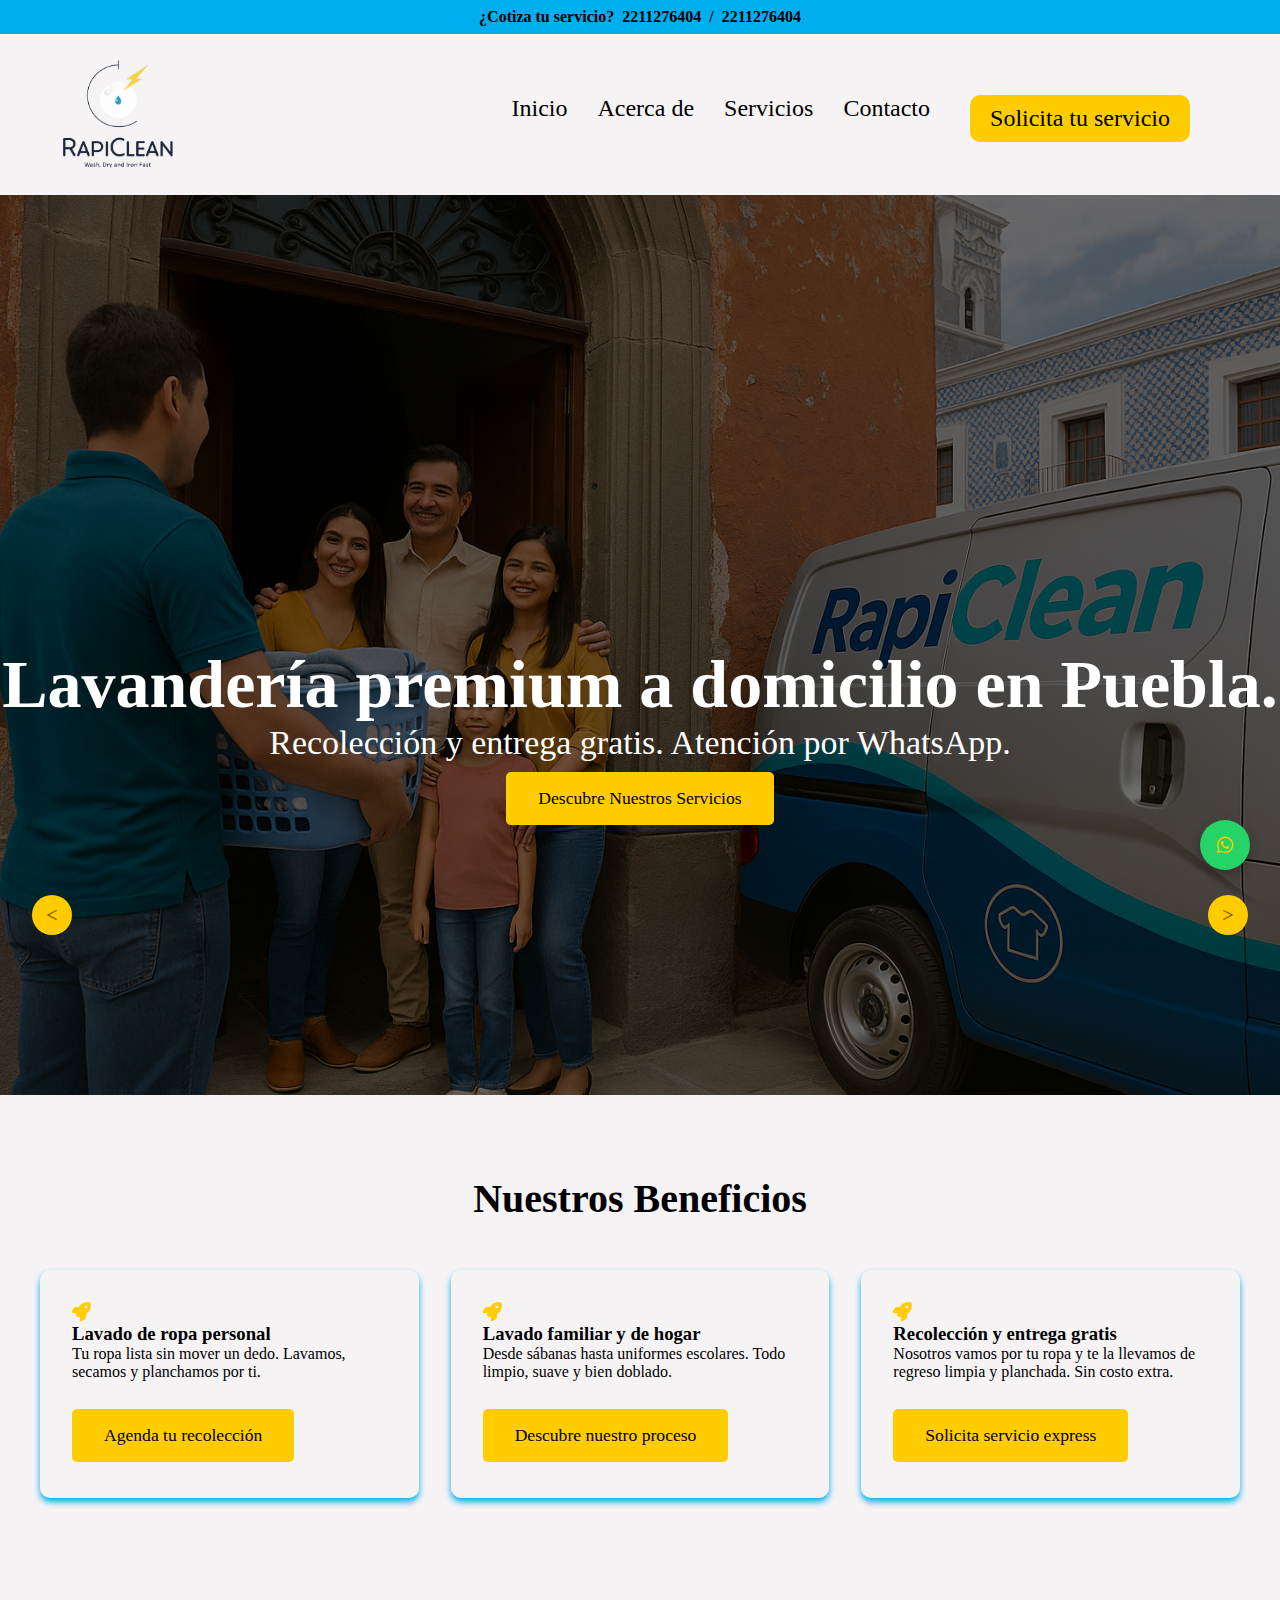
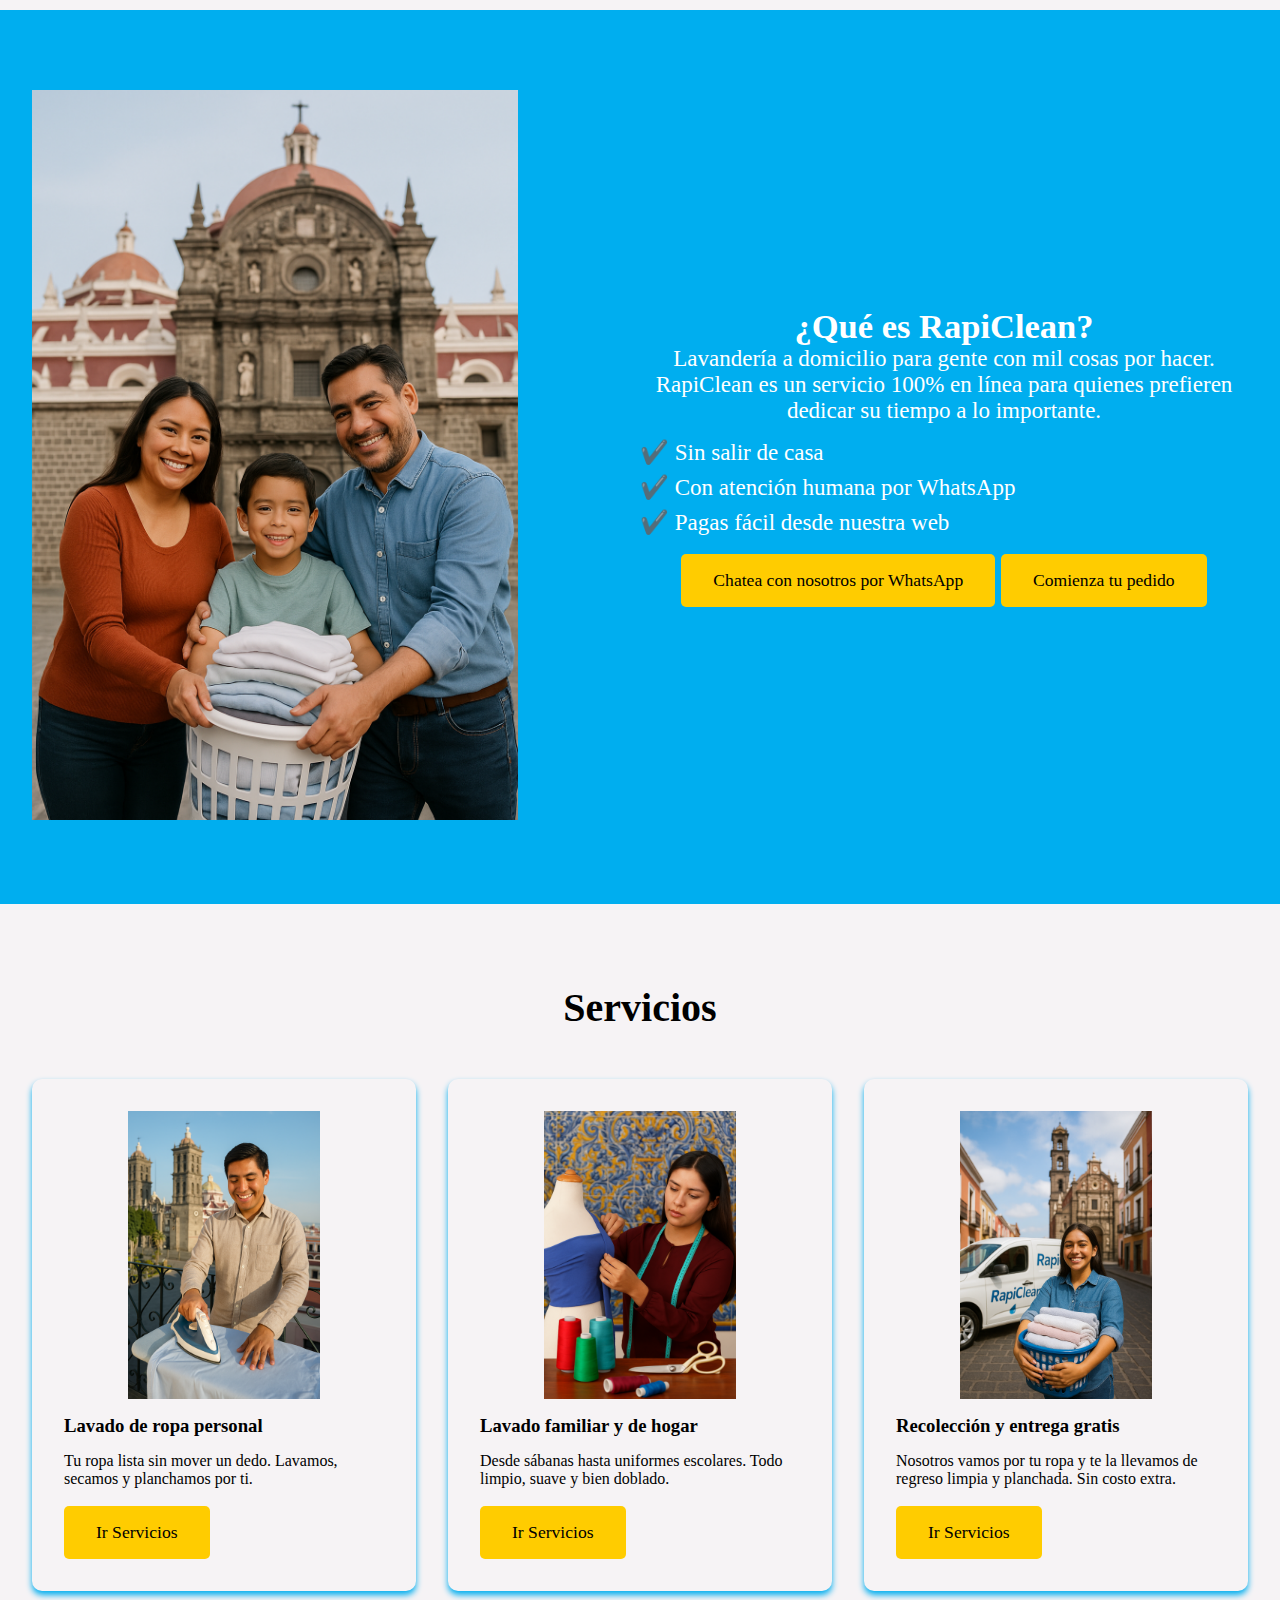
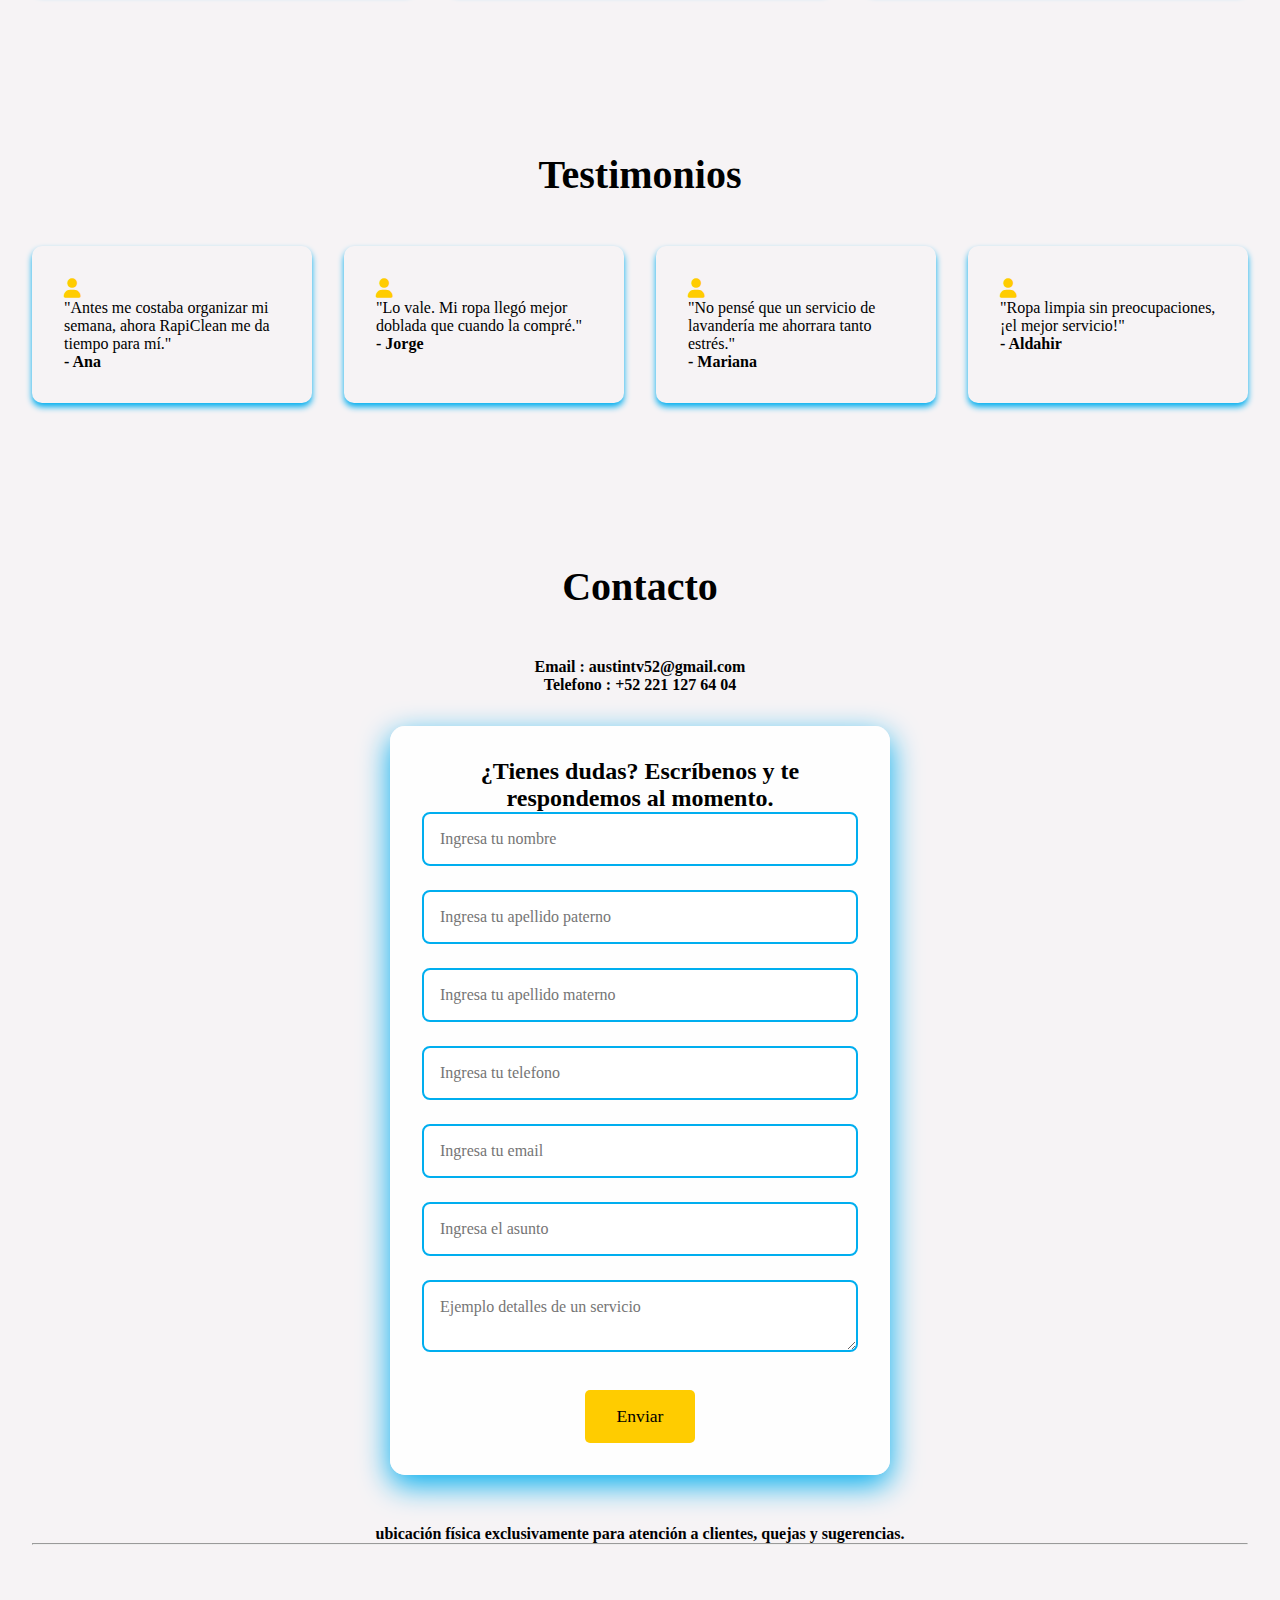
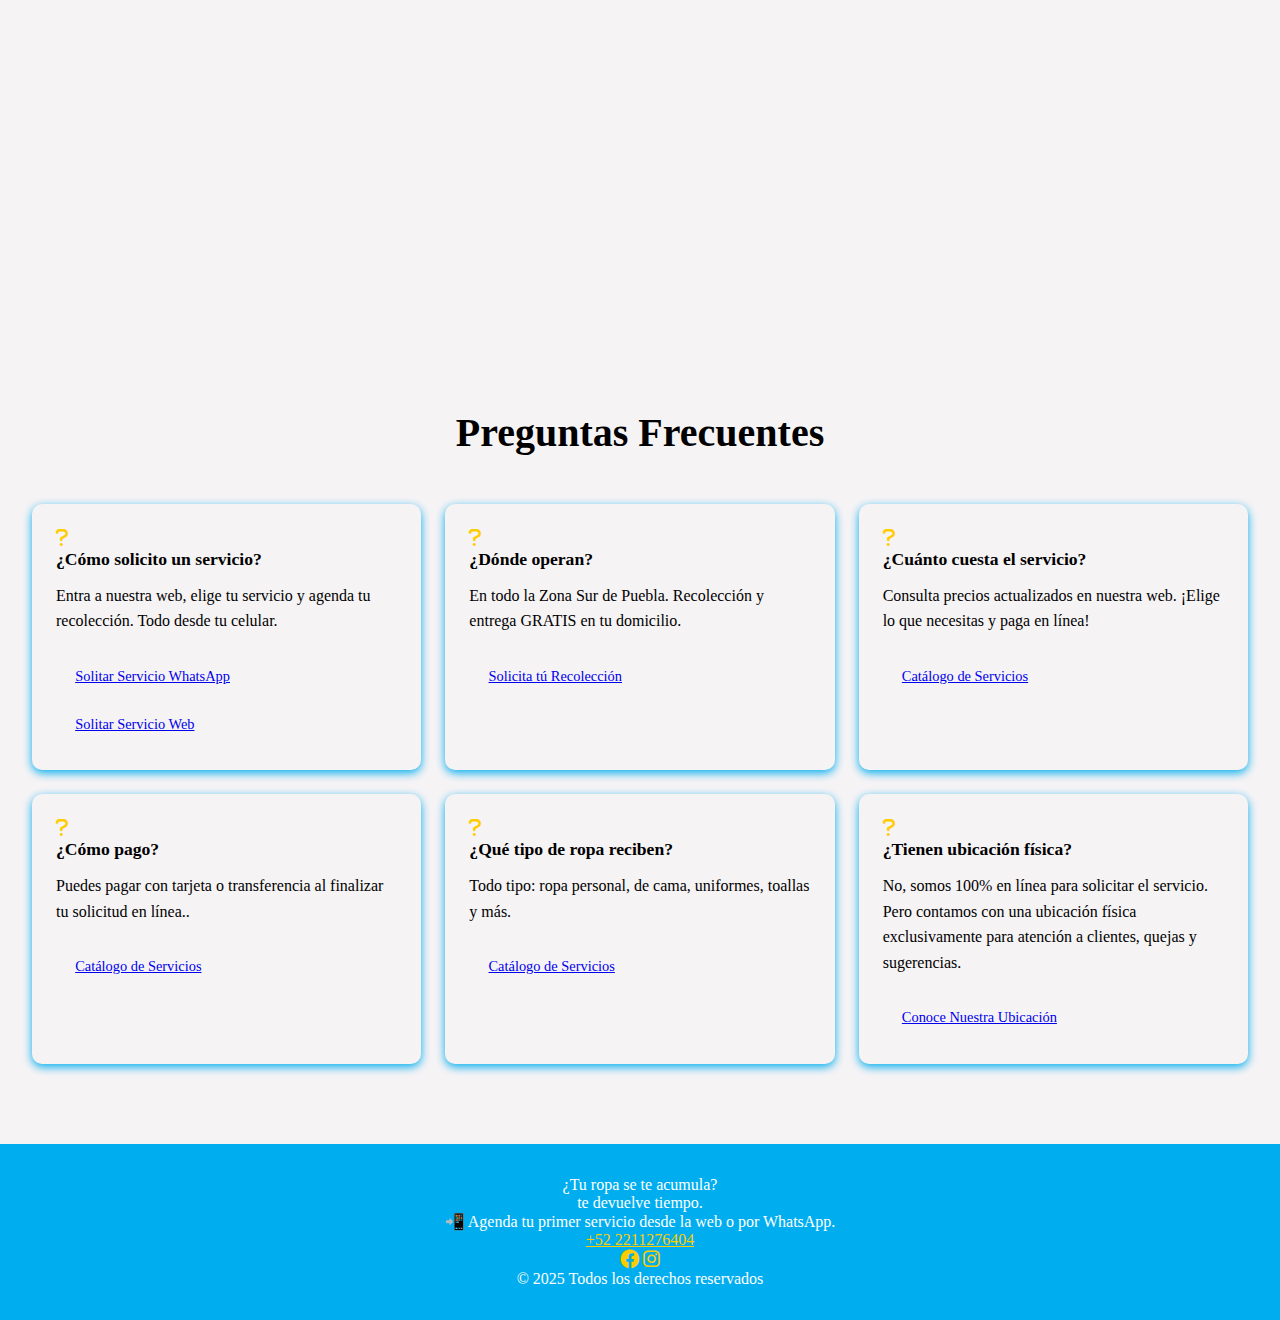
<file: index.html>
<!DOCTYPE html>
<html lang="es">

<head>
    <meta charset='UTF-8'>
    <meta name='viewport' content='width=device-width, initial-scale=1.0'>
    <title>RapiCleanPuebla - Lavandería y Tintorería de Ropa</title>
    <meta name="description"
        content="Lavandería RapiClean Puebla: servicio profesional de lavado, planchado, costura y tintorería. Recolección y entrega. Calidad garantizada.">
    <meta name="keywords"
        content="lavandería en Puebla, lavado de ropa, planchado profesional, tintorería, RapiClean, servicio a domicilio">
    <meta name="robots" content="index, follow">
    <meta name="author" content="RapiClean Puebla">
    <meta name="language" content="es">
    <meta name="theme-color" content="#00aeef">
    <link rel="shortcut icon" href="assets/img/logo-icon/logopequemas.png" type="image/x-icon">
    <link rel="stylesheet" href="https://cdnjs.cloudflare.com/ajax/libs/font-awesome/6.0.0/css/all.min.css">
    <link rel="stylesheet" href="assets/css/style.css">
    <script src="assets/js/Prospectos.js"></script>
    <script src="assets/js/SesionUser.js"></script>
</head>

<body>
    <!-- 0. header Top, Logo, Menú -->
    <header class="top">
        <div class="header-top">
            <div class="container">
                <p>
                    ¿Cotiza tu servicio?
                    <a href="tel:+522211276404">2211276404</a> /
                    <a href="tel:+522211276404">2211276404</a>
                </p>
            </div>
        </div>

        <div class="header-area">
            <div class="container">
                <div class="grid">
                    <div class="logo">
                        <a href="index.html"><img src="assets/img/logo-icon/logo.png" alt="Logo"></a>
                    </div>

                    <div class="main-menu">
                        <ul class="nav-list">
                            <li><a class="nav-link" href="index.html">Inicio</a></li>
                            <li><a class="nav-link" href="#about">Acerca de</a></li>
                            <li><a class="nav-link" href="catalogo.html">Servicios</a></li>
                            <li><a class="nav-link" href="#contact-info">Contacto</a></li>
                            <li><a class="nav-link btn-primary" id="Registrarse" href="registro.html" style="
                                                                                                                border-radius: 10px;
                                                                                                                display: inline-block;
                                                                                                                white-space: nowrap;
                                                                                                                vertical-align: middle;
                                                                                                                padding: 10px 20px;
                                                                                                                margin-left: 10px;
                                                                                                            ">Solicita tu servicio</a>
                            </li>
                            <!-- <li><a class="nav-link btn btn-primary" id="CerrarSesion">Cerrar Sesión</a></li> -->
                            <li><a class="nav-link btn-primary" id="Perfil" href="perfil.html" style="
                                                                                                                border-radius: 10px;
                                                                                                                display: inline-block;
                                                                                                                white-space: nowrap;
                                                                                                                vertical-align: middle;
                                                                                                                padding: 10px 20px;
                                                                                                                margin-left: 10px;
                                                                                                            ">Perfil</a></li>
                        </ul>
                    </div>

                    <!-- Menú hamburguesa móvil -->
                    <div class="hamburger" onclick="toggleMenu()">
                        <span></span>
                        <span></span>
                        <span></span>
                    </div>
                </div>
            </div>
        </div>

        <!-- Menú móvil -->
        <div class="mobile-menu" id="mobileMenu">
            <div class="mobile-nav">
                <li><a class="nav-link" href="index.html">Inicio</a></li>
                <li><a class="nav-link" href="#about">Acerca de</a></li>
                <li><a class="nav-link" href="catalogo.html">Servicios</a></li>
                <li><a class="nav-link" href="#contact-info">Contacto</a></li>
                <li><a class="nav-link btn-primary" id="Registrarse" href="registro.html" style="
                                                                                                                border-radius: 10px;
                                                                                                                display: inline-block;
                                                                                                                white-space: nowrap;
                                                                                                                vertical-align: middle;
                                                                                                                padding: 10px 20px;
                                                                                                                margin-left: 10px;
                                                                                                            ">Solicita tu servicio</a>
                            </li>
                <li><a class="nav-link btn-primary" id="Perfil" href="perfil.html" style="
                                                                                                                border-radius: 10px;
                                                                                                                display: inline-block;
                                                                                                                white-space: nowrap;
                                                                                                                vertical-align: middle;
                                                                                                                padding: 10px 20px;
                                                                                                                margin-left: 10px;
                                                                                                            ">Perfil</a></li>
            </div>
        </div>
    </header>

    <!-- 1. Hero Carrusel -->
    <section class="hero-carousel">
        <!-- Flechas de navegación -->
        <button class="carousel-control prev">&lt;</button>
        <button class="carousel-control next">&gt;</button>

        <div class="carousel-slide active" style="background-image: url('assets/img/page/carrusel_1.png');">
            <div class="carousel-content">
                <h1 style="margin-top: 180px;">Sí, somos más caros... pero lavamos por ti.</h1>
                <p>Vamos por tu ropa y la cuidamos como si fuera nuestra.</p>
                <a href="catalogo.html"><button class="btn btn-primary">Solicita tu servicio ahora</button></a>
            </div>
        </div>
        <div class="carousel-slide active" style="background-image: url('assets/img/page/carrusel_2.png');">
            <div class="carousel-content">
                <h1 style="margin-top: 180px;">Tu tiempo vale más que doblar ropa.</h1>
                <p>Con RapiClean ahorras tiempo y esfuerzo. Nosotros nos encargamos.</p>
                <a href="https://api.whatsapp.com/send/?phone=5212211276404&text&type=phone_number&app_absent=0"
                    target="_blank"><button class="btn btn-primary">Solicita tu servicio ahora</button></a>
            </div>
        </div>
        <div class="carousel-slide active" style="background-image: url('assets/img/page/carrusel_3.png');">
            <div class="carousel-content">
                <h1 style="margin-top: 180px;">Lavandería premium a domicilio en Puebla.</h1>
                <p>Recolección y entrega gratis. Atención por WhatsApp.</p>
                <a href="https://api.whatsapp.com/send/?phone=5212211276404&text&type=phone_number&app_absent=0"
                    target="_blank"><button class="btn btn-primary">Descubre Nuestros Servicios</button></a>
            </div>
        </div>
    </section>

    <!-- 2. Beneficios -->
    <section class="benefits-section">
        <h2 class="section-title">Nuestros Beneficios</h2>
        <div class="benefits-grid">
            <div class="card">
                <i class="fas fa-rocket fa-3x"></i>
                <h3>Lavado de ropa personal</h3>
                <p>Tu ropa lista sin mover un dedo. Lavamos, secamos y planchamos por ti.</p> <br>
                <a href="https://api.whatsapp.com/message/LH5TWCRSG7HSF1?autoload=1&app_absent=0" target="_blank"
                    class="btn btn-primary">Agenda tu recolección</a>
            </div>
            <div class="card">
                <i class="fas fa-rocket fa-3x"></i>
                <h3>Lavado familiar y de hogar</h3>
                <p>Desde sábanas hasta uniformes escolares. Todo limpio, suave y bien doblado.</p><br>
                <a href="https://api.whatsapp.com/message/LH5TWCRSG7HSF1?autoload=1&app_absent=0" target="_blank"
                    class="btn btn-primary">Descubre nuestro proceso</a>
            </div>
            <div class="card">
                <i class="fas fa-rocket fa-3x"></i>
                <h3>Recolección y entrega gratis</h3>
                <p>Nosotros vamos por tu ropa y te la llevamos de regreso limpia y planchada. Sin costo extra.</p><br>
                <a href="https://api.whatsapp.com/message/LH5TWCRSG7HSF1?autoload=1&app_absent=0" target="_blank"
                    class="btn btn-primary">Solicita servicio express</a>
            </div>
        </div>
    </section>

    <!-- 3. Acerca de -->
    <section class="about-section" id="about">
        <div class="about-image">
            <img src="assets/img/page/nosotros_2.png" alt="Equipo" style="width:80%; height: 50%;">
        </div>
        <div class="about-content">
            <h2>¿Qué es RapiClean?</h2>
            <p>Lavandería a domicilio para gente con mil cosas por hacer. RapiClean es un servicio 100% en línea para
                quienes prefieren dedicar su tiempo a lo importante.</p>
            <ul>
                <li>✔️ Sin salir de casa</li>
                <li>✔️ Con atención humana por WhatsApp</li>
                <li>✔️ Pagas fácil desde nuestra web</li>
            </ul>
            <a href="https://api.whatsapp.com/message/LH5TWCRSG7HSF1?autoload=1&app_absent=0" target="_blank"><button
                    class="btn btn-primary">Chatea con nosotros por
                    WhatsApp</button></a>
            <a href="registro.html"><button class="btn btn-primary">Comienza tu
                    pedido</button></a>
        </div>
    </section>

    <!-- 4. Servicios-->
    <section class="services">
        <h2 class="section-title">Servicios</h2>
        <div class="services-grid">
            <div class="card">
                <div class="card-img">
                    <img src="assets/img/page/servicio_1.png" alt="">
                </div>
                <h3>Lavado de ropa personal</h3>
                <ul>
                    <li>Tu ropa lista sin mover un dedo. Lavamos, secamos y planchamos por ti.</li>
                </ul>
                <a href="catalogo.html"><button class="btn btn-primary">Ir Servicios</button></a>
            </div>
            <div class="card">
                <div class="card-img">
                    <img src="assets/img/page/servicio_2.png" alt="">
                </div>
                <h3>Lavado familiar y de hogar</h3>
                <ul>
                    <li>Desde sábanas hasta uniformes escolares. Todo limpio, suave y bien doblado.</li>
                </ul>
                <a href="catalogo.html"><button class="btn btn-primary">Ir Servicios</button></a>
            </div>
            <div class="card">
                <div class="card-img">
                    <img src="assets/img/page/servicio_3.png" alt="">
                </div>
                <h3>Recolección y entrega gratis</h3>
                <ul>
                    <li>Nosotros vamos por tu ropa y te la llevamos de regreso limpia y planchada. Sin costo extra.</li>
                </ul>
                <a href="catalogo.html"><button class="btn btn-primary">Ir Servicios</button></a>
            </div>
        </div>
    </section>

    <!-- 6. Testimonios-->
    <section class="testimonials-section">
        <h2 class="section-title">Testimonios</h2>
        <div class="testimonial-carousel">
            <div class="card">
                <i class="fas fa-user fa-2x"></i>
                <p>"Antes me costaba organizar mi semana, ahora RapiClean me da tiempo para mí."</p>
                <h4>- Ana</h4>
            </div>
            <div class="card">
                <i class="fas fa-user fa-2x"></i>
                <p>"Lo vale. Mi ropa llegó mejor doblada que cuando la compré."</p>
                <h4>- Jorge</h4>
            </div>
            <div class="card">
                <i class="fas fa-user fa-2x"></i>
                <p>"No pensé que un servicio de lavandería me ahorrara tanto estrés."</p>
                <h4>- Mariana</h4>
            </div>
            <div class="card">
                <i class="fas fa-user fa-2x"></i>
                <p>"Ropa limpia sin preocupaciones, ¡el mejor servicio!"</p>
                <h4>- Aldahir</h4>
            </div>
            <!-- Agregar más testimonios -->
        </div>
    </section>

    <!-- 7. Formulario CTA, MAP's -->
    <section class="final-cta" id="contact-info">
        <div class="contact-info">
            <h3 class="section-title">Contacto</h3>
            <div class="container">
                <p>Email : austintv52@gmail.com</p>
                <p>Telefono : +52 221 127 64 04</p>
                <form class="cta-form" id="formularioContacto">
                    <h2>¿Tienes dudas? Escríbenos y te respondemos al momento.</h2>
                    <input type="text" placeholder="Ingresa tu nombre" id="nombre" name="nombre">
                    <input type="text" placeholder="Ingresa tu apellido paterno" id="apellidoPaterno"
                        name="apellidoPaterno">
                    <input type="text" placeholder="Ingresa tu apellido materno" id="apellidoMaterno"
                        name="apellidoMaterno">
                    <input type="text" placeholder="Ingresa tu telefono" id="telefono" name="telefono">
                    <input type="email" placeholder="Ingresa tu email" id="correo" name="correo">
                    <input type="text" placeholder="Ingresa el asunto" id="asunto" name="asunto">
                    <textarea id="mensaje" name="mensaje" placeholder="Ejemplo detalles de un servicio"></textarea>
                    <button class="btn btn-primary">Enviar</button>
                </form>
            </div>
        </div>
        <br class="container" style="margin-top: 100px !important;">
        <span>ubicación física exclusivamente para atención a clientes, quejas y sugerencias.</span>
        <hr>
        <iframe
            src="https://www.google.com/maps/embed?pb=!1m18!1m12!1m3!1d3773.028072479301!2d-98.21571552456112!3d18.97436758220942!2m3!1f0!2f0!3f0!3m2!1i1024!2i768!4f13.1!3m3!1m2!1s0x85cfbf37faa0076d%3A0xc2c6fefcb84ad40!2sdigiceo!5e0!3m2!1sen!2smx!4v1739131207453!5m2!1sen!2smx"
            width="100%" height="300" style="border:0;" allowfullscreen="" loading="lazy"
            referrerpolicy="no-referrer-when-downgrade"></iframe>
        </div>
    </section>

    <!-- 8. Faq-->
    <section class="contact-section">
        <div class="faq">
            <h3 class="section-title">Preguntas Frecuentes</h3>
            <div class="faq-grid">
                <!-- Pregunta 1 -->
                <div class="faq-card">
                    <i class="fas fa-question fa-2x"></i>
                    <h4>¿Cómo solicito un servicio?</h4>
                    <p>Entra a nuestra web, elige tu servicio y agenda tu recolección. Todo desde tu celular.</p>
                    <a href="https://wa.me/5212211276404" target="_blank" class="btn btn-small">Solitar Servicio
                        WhatsApp</a>
                    <a href="registro.html" class="btn btn-small">Solitar Servicio Web</a>
                </div>

                <!-- Pregunta 2 -->
                <div class="faq-card">
                    <i class="fas fa-question fa-2x"></i>
                    <h4>¿Dónde operan?</h4>
                    <p>En todo la Zona Sur de Puebla. Recolección y entrega GRATIS en tu domicilio.</p>
                    <a href="https://wa.me/5212211276404" target="_blank" class="btn btn-small">Solicita tú
                        Recolección</a>
                </div>

                <!-- Pregunta 3 -->
                <div class="faq-card">
                    <i class="fas fa-question fa-2x"></i>
                    <h4>¿Cuánto cuesta el servicio?</h4>
                    <p>Consulta precios actualizados en nuestra web. ¡Elige lo que necesitas y paga en línea!</p>
                    <a href="catalogo.html" class="btn btn-small">Catálogo de Servicios</a>
                </div>

                <!-- Pregunta 4 -->
                <div class="faq-card">
                    <i class="fas fa-question fa-2x"></i>
                    <h4>¿Cómo pago?</h4>
                    <p>Puedes pagar con tarjeta o transferencia al finalizar tu solicitud en línea..</p>
                    <a href="catalogo.html" class="btn btn-small">Catálogo de Servicios</a>
                </div>

                <!-- Pregunta 5 -->
                <div class="faq-card">
                    <i class="fas fa-question fa-2x"></i>
                    <h4>¿Qué tipo de ropa reciben?</h4>
                    <p>Todo tipo: ropa personal, de cama, uniformes, toallas y más.</p>
                    <a href="catalogo.html" class="btn btn-small">Catálogo de Servicios</a>
                </div>

                <!-- Pregunta 6 -->
                <div class="faq-card">
                    <i class="fas fa-question fa-2x"></i>
                    <h4>¿Tienen ubicación física?</h4>
                    <p>No, somos 100% en línea para solicitar el servicio. Pero contamos con una ubicación física
                        exclusivamente para atención a clientes, quejas y sugerencias.</p>
                    <a href="https://maps.app.goo.gl/1MXP5j2gpLTGUMSh8" target="_blank" class="btn btn-small">Conoce
                        Nuestra Ubicación</a>
                </div>
            </div>
            <!-- Agregar FAQs -->
        </div>
    </section>

    <!-- 9. Footer-->
    <footer>
        <div class="social-links">
            <p>¿Tu ropa se te acumula?
                <br> te devuelve tiempo.
                <br>📲 Agenda tu primer servicio desde la web o por WhatsApp.
                <br><a href="https://api.whatsapp.com/message/LH5TWCRSG7HSF1?autoload=1&app_absent=0"
                    target="_blank">+52
                    2211276404</a>
            </p>
            <a href="https://www.facebook.com/rapicleanpuebla"><i class="fab fa-facebook"></i></a>
            <a href="https://www.instagram.com/rapicleanpuebla/"><i class="fab fa-instagram"></i></a>
        </div>
        <p>© 2025 Todos los derechos reservados</p>
    </footer>

    <div class="float-buttons">
        <a href="#" class="back-to-top" title="Volver al inicio">
            <i class="fas fa-arrow-up"></i>
        </a>

        <a href="https://wa.me/5212211276404" class="whatsapp-btn" target="_blank" title="Contactar por WhatsApp">
            <i class="fab fa-whatsapp"></i>
        </a>
    </div>

    <script src="assets/js/PaginaWeb.js"></script>
</body>

</html>
</file>
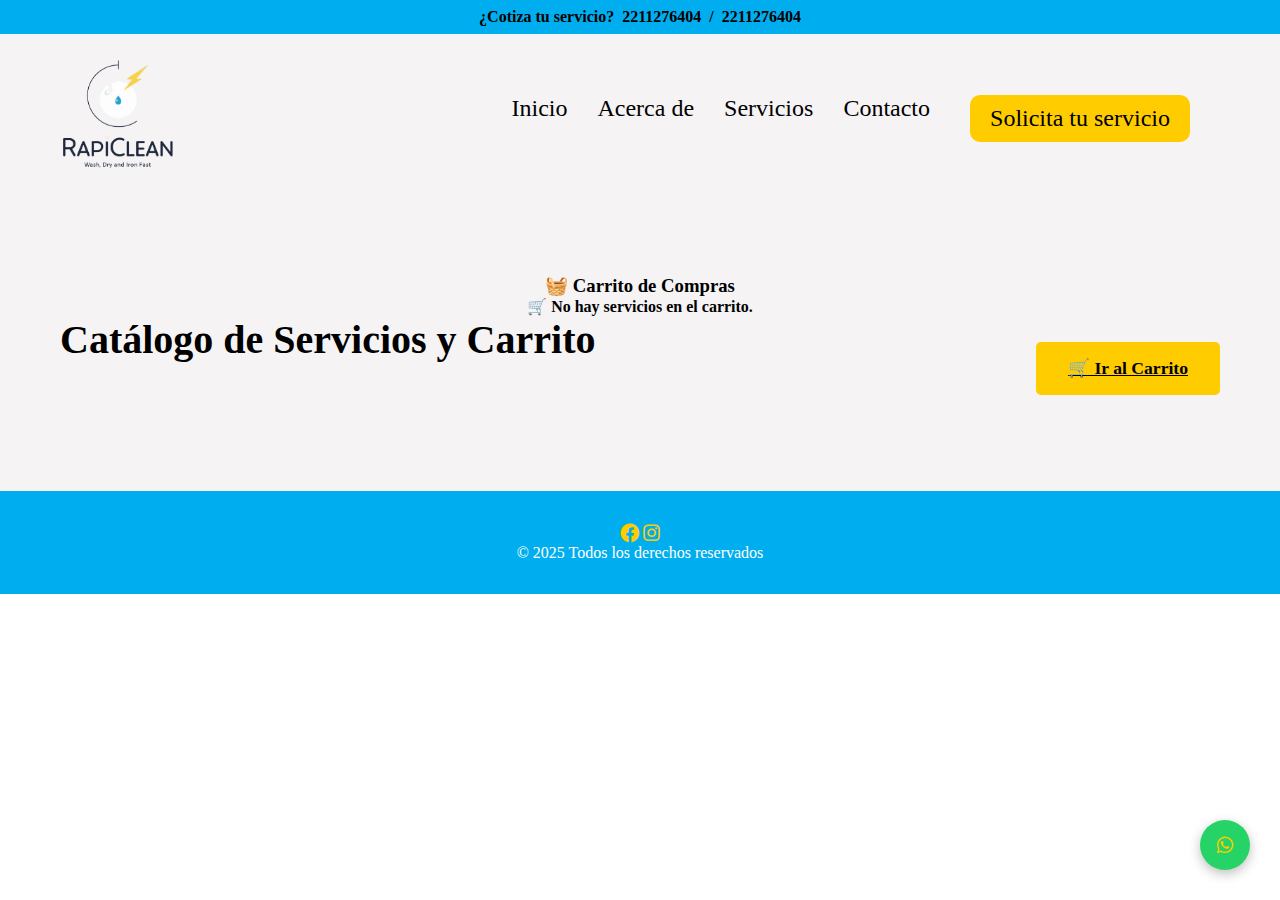
<file: catalogo.html>
<!DOCTYPE html>
<html lang="es">

<head>
    <meta charset="UTF-8">
    <meta name='viewport' content='width=device-width, initial-scale=1.0'>
    <title>Catálogo de Servicios - RapiClean</title>
    <meta name="description"
        content="Lavandería RapiClean Puebla: servicio profesional de lavado, planchado, costura y tintorería. Recolección y entrega. Calidad garantizada.">
    <meta name="keywords"
        content="lavandería en Puebla, lavado de ropa, planchado profesional, tintorería, RapiClean, servicio a domicilio">
    <meta name="robots" content="index, follow">
    <meta name="author" content="RapiClean Puebla">
    <meta name="language" content="es">
    <meta name="theme-color" content="#00aeef">
    <link rel="shortcut icon" href="assets/img/logo-icon/logopequemas.png" type="image/x-icon">
    <link rel="stylesheet" href="https://cdnjs.cloudflare.com/ajax/libs/font-awesome/6.0.0/css/all.min.css">
    <link rel="stylesheet" href="assets/css/style.css">
    <script src="assets/js/SesionUser.js"></script>

    <!-- CDN de DataTables -->
    <link rel="stylesheet" href="https://cdn.datatables.net/1.13.4/css/jquery.dataTables.min.css">
    <script src="https://code.jquery.com/jquery-3.7.0.min.js"></script>
    <script src="https://cdn.datatables.net/1.13.4/js/jquery.dataTables.min.js"></script>
    <script src="assets/js/SesionUser.js"></script>
</head>

<body>
    <!-- 0. header Top, Logo, Menú -->
    <header class="top">
        <div class="header-top">
            <div class="container">
                <p>
                    ¿Cotiza tu servicio?
                    <a href="tel:+522211276404">2211276404</a> /
                    <a href="tel:+522211276404">2211276404</a>
                </p>
            </div>
        </div>

        <div class="header-area">
            <div class="container">
                <div class="grid">
                    <div class="logo">
                        <a href="index.html"><img src="assets/img/logo-icon/logo.png" alt="Logo"></a>
                    </div>

                    <div class="main-menu">
                        <ul class="nav-list">
                            <li><a class="nav-link" href="index.html">Inicio</a></li>
                            <li><a class="nav-link" href="#about">Acerca de</a></li>
                            <li><a class="nav-link" href="catalogo.html">Servicios</a></li>
                            <li><a class="nav-link" href="#contacto">Contacto</a></li>
                            <li><a class="nav-link btn-primary" id="Registrarse" href="registro.html" style="
                                                                                                                border-radius: 10px;
                                                                                                                display: inline-block;
                                                                                                                white-space: nowrap;
                                                                                                                vertical-align: middle;
                                                                                                                padding: 10px 20px;
                                                                                                                margin-left: 10px;
                                                                                                            ">Solicita
                                    tu servicio</a>
                            </li>
                            <!-- <li><a class="nav-link btn btn-primary" id="CerrarSesion">Cerrar Sesión</a></li> -->
                            <li><a class="nav-link btn-primary" id="Perfil" href="perfil.html"
                                    style="
                                                                                                                border-radius: 10px;
                                                                                                                display: inline-block;
                                                                                                                white-space: nowrap;
                                                                                                                vertical-align: middle;
                                                                                                                padding: 10px 20px;
                                                                                                                margin-left: 10px;
                                                                                                            ">Perfil</a></li>
                        </ul>
                    </div>

                    <!-- Menú hamburguesa móvil -->
                    <div class="hamburger" onclick="toggleMenu()">
                        <span></span>
                        <span></span>
                        <span></span>
                    </div>
                </div>
            </div>
        </div>

        <!-- Menú móvil -->
        <div class="mobile-menu" id="mobileMenu">
            <div class="mobile-nav">
                <li><a class="nav-link" href="index.html">Inicio</a></li>
                <li><a class="nav-link" href="#about">Acerca de</a></li>
                <li><a class="nav-link" href="catalogo.html">Servicios</a></li>
                <li><a class="nav-link" href="#contacto">Contacto</a></li>
                <li><a class="nav-link btn-primary" id="Registrarse" href="registro.html" style="
                                                                                                                border-radius: 10px;
                                                                                                                display: inline-block;
                                                                                                                white-space: nowrap;
                                                                                                                vertical-align: middle;
                                                                                                                padding: 10px 20px;
                                                                                                                margin-left: 10px;
                                                                                                            ">Solicita
                        tu servicio</a>
                </li>
                <li><a class="nav-link btn-primary" id="Perfil" href="perfil.html"
                        style="
                                                                                                                border-radius: 10px;
                                                                                                                display: inline-block;
                                                                                                                white-space: nowrap;
                                                                                                                vertical-align: middle;
                                                                                                                padding: 10px 20px;
                                                                                                                margin-left: 10px;
                                                                                                            ">Perfil</a></li>
            </div>
        </div>
    </header>

    <section class="final-cta">
        <div class="container">
            <h3>🧺 Carrito de Compras</h3>
            <div id="carrito-contenedor"></div>
        </div>
        <div class="container">
            <div class="grid" style="display: flex; justify-content: space-between; align-items: center;">
                <h2 class="section-title">Catálogo de Servicios y Carrito</h2>
                <a href="pedido.html" class="btn btn-primary">🛒 Ir al Carrito</a>
            </div>
            <div id="contenedorTarjetas" class="services-grid"></div>
        </div>
    </section>

    <!-- 9. Footer-->
    <footer>
        <div class="social-links">
            <a href="https://www.facebook.com/rapicleanpuebla"><i class="fab fa-facebook"></i></a>
            <a href="https://www.instagram.com/rapicleanpuebla/"><i class="fab fa-instagram"></i></a>
        </div>
        <p>© 2025 Todos los derechos reservados</p>
    </footer>

    <div class="float-buttons">
        <a href="#" class="back-to-top" title="Volver al inicio">
            <i class="fas fa-arrow-up"></i>
        </a>

        <a href="https://wa.me/5212211276404" class="whatsapp-btn" target="_blank" title="Contactar por WhatsApp">
            <i class="fab fa-whatsapp"></i>
        </a>
    </div>
    <script src="assets/js/PaginaWeb.js"></script>

    <script>
        async function cargarServiciosTarjetas() {
            try {
                const res = await fetch('https://app.rapicleanpuebla.com/index.php?action=listaServicios');
                const json = await res.json();
                const servicios = json.data;
                const contenedor = document.getElementById("contenedorTarjetas");

                contenedor.innerHTML = "";
                servicios.forEach(servicio => {
                    const card = document.createElement("div");
                    card.classList.add("card");

                    card.innerHTML = `
                        <h3>${servicio.NombreServicio}</h3>
                        <p>${servicio.DescripcionServicio}</p>
                        <p><strong>$${parseFloat(servicio.Precio).toFixed(2)}</strong></p>
                        <div class="cantidad-control">
                            <button class="btn-menos" onclick="cambiarCantidad(${servicio.ServicioID}, -1)">−</button>
                            <input type="number" id="cant-${servicio.ServicioID}" value="1" min="1">
                            <button class="btn-mas" onclick="cambiarCantidad(${servicio.ServicioID}, 1)">+</button>
                        </div>
                        <br>
                        <button class="btn btn-primary" onclick="agregarAlCarrito(${servicio.ServicioID}, '${servicio.NombreServicio}', ${servicio.Precio})">Agregar al carrito</button>
                    `;
                    contenedor.appendChild(card);
                });
            } catch (err) {
                console.error("Error:", err);
                alert("No se pudieron cargar los servicios.");
            }
        }

        function cambiarCantidad(id, delta) {
            const input = document.getElementById(`cant-${id}`);
            let cantidad = parseInt(input.value) || 0;
            cantidad += delta;
            cantidad = Math.max(0, cantidad);
            input.value = cantidad;

            let carrito = JSON.parse(localStorage.getItem("carrito")) || [];
            const idx = carrito.findIndex(x => x.id === id);

            if (cantidad === 0) {
                // Si la cantidad es 0, eliminar del carrito si existe
                if (idx >= 0) {
                    carrito.splice(idx, 1);
                }
            } else {
                // Si ya está en el carrito, actualiza
                if (idx >= 0) {
                    carrito[idx].cantidad = cantidad;
                } else {
                    // Si no está, agregarlo
                    const nombre = document.getElementById(`nombre-${id}`).textContent;
                    const precio = parseFloat(document.getElementById(`precio-${id}`).textContent.replace('$', ''));
                    carrito.push({ id, nombre, precio, cantidad });
                }
            }

            localStorage.setItem("carrito", JSON.stringify(carrito));
            renderizarCarrito();
        }


        function agregarAlCarrito(id, nombre, precio) {
            const cantidad = parseInt(document.getElementById(`cant-${id}`).value);
            let carrito = JSON.parse(localStorage.getItem("carrito")) || [];
            const idx = carrito.findIndex(x => x.id === id);

            if (idx >= 0) carrito[idx].cantidad += cantidad;
            else carrito.push({ id, nombre, precio, cantidad });

            localStorage.setItem("carrito", JSON.stringify(carrito));
            renderizarCarrito();
        }

        function eliminarDelCarrito(id) {
            let carrito = JSON.parse(localStorage.getItem("carrito")) || [];
            carrito = carrito.filter(x => x.id !== id);
            localStorage.setItem("carrito", JSON.stringify(carrito));
            renderizarCarrito();
        }

        function renderizarCarrito() {
            const carrito = JSON.parse(localStorage.getItem("carrito")) || [];
            const contenedor = document.getElementById("carrito-contenedor");

            if (carrito.length === 0) {
                contenedor.innerHTML = "<p>🛒 No hay servicios en el carrito.</p>";
                return;
            }

            let html = `<table class="display" style="width:100%"><thead><tr>
                <th>Servicio</th><th>Cantidad</th><th>Precio</th><th>Subtotal</th><th>Quitar</th>
            </tr></thead><tbody>`;

            carrito.forEach(item => {
                html += `<tr>
                    <td>${item.nombre}</td>
                    <td>${item.cantidad}</td>
                    <td>$${item.precio.toFixed(2)}</td>
                    <td>$${(item.precio * item.cantidad).toFixed(2)}</td>
                    <td><button onclick="eliminarDelCarrito(${item.id})" class="btn-small">❌</button></td>
                </tr>`;
            });

            html += "</tbody></table>";
            contenedor.innerHTML = html;
        }

        cargarServiciosTarjetas();
        renderizarCarrito();
    </script>
</body>


</html>
</file>
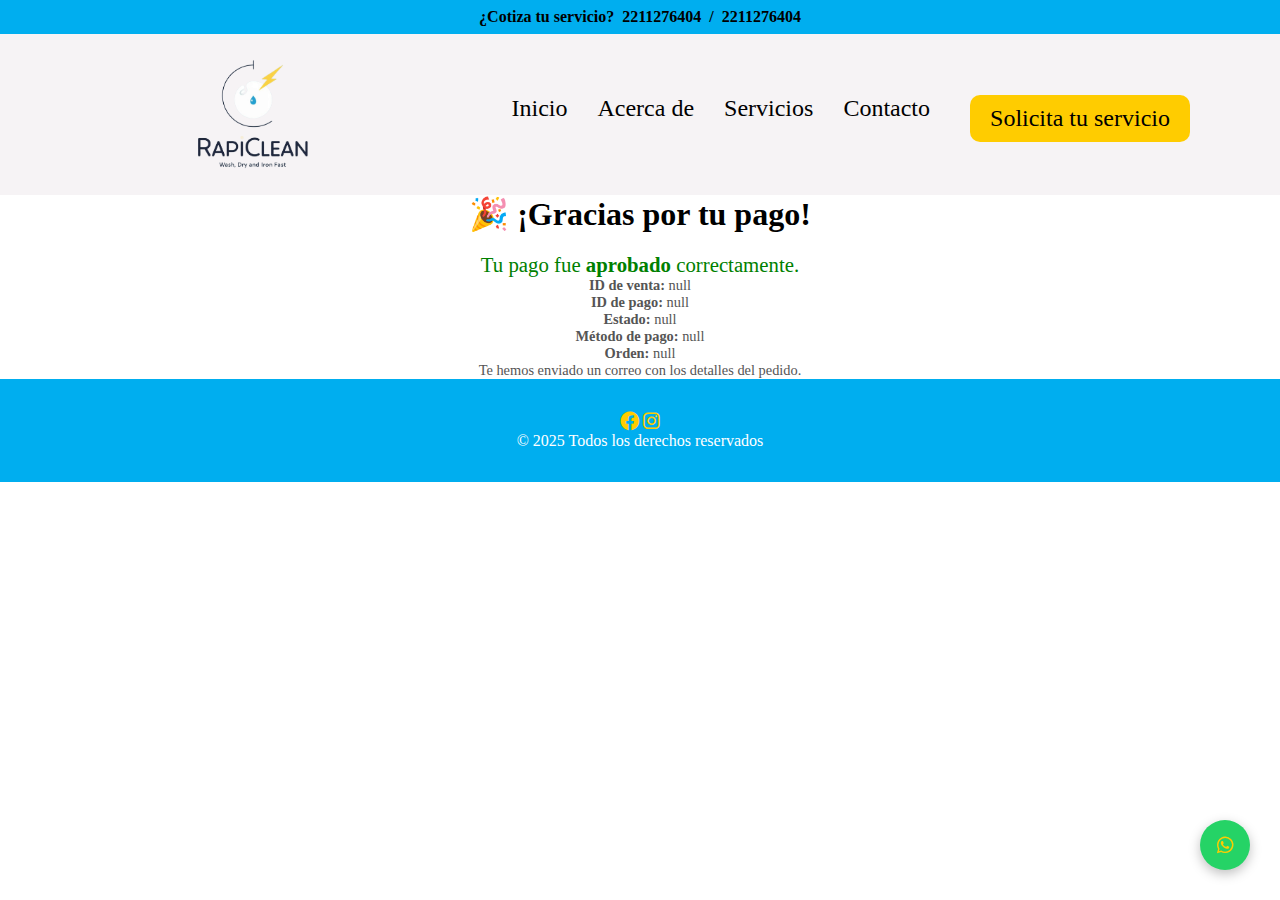
<file: gracias.html>
<!DOCTYPE html>
<html lang="es">

<head>
    <meta charset="UTF-8">
    <meta name='viewport' content='width=device-width, initial-scale=1.0'>
    <title>Gracias por tu pago - RapiClean</title>
    <meta name="description"
        content="Lavandería RapiClean Puebla: servicio profesional de lavado, planchado, costura y tintorería. Recolección y entrega. Calidad garantizada.">
    <meta name="keywords"
        content="lavandería en Puebla, lavado de ropa, planchado profesional, tintorería, RapiClean, servicio a domicilio">
    <meta name="robots" content="index, follow">
    <meta name="author" content="RapiClean Puebla">
    <meta name="language" content="es">
    <meta name="theme-color" content="#00aeef">
    <link rel="shortcut icon" href="assets/img/logo-icon/logopequemas.png" type="image/x-icon">
    <link rel="stylesheet" href="https://cdnjs.cloudflare.com/ajax/libs/font-awesome/6.0.0/css/all.min.css">
    <link rel="stylesheet" href="assets/css/style.css">

    <!-- CDN de DataTables -->
    <link rel="stylesheet" href="https://cdn.datatables.net/1.13.4/css/jquery.dataTables.min.css">
    <script src="https://code.jquery.com/jquery-3.7.0.min.js"></script>
    <script src="https://cdn.datatables.net/1.13.4/js/jquery.dataTables.min.js"></script>
    <script src="assets/js/SesionUser.js"></script>
    <style>
        body {
            font-family: Arial, sans-serif;
            text-align: center;
        }

        .success {
            color: green;
            font-size: 1.3rem;
            margin-top: 20px;
        }

        .detalles {
            font-size: 0.9rem;
            color: #555;
        }
    </style>
</head>

<body>
    <!-- 0. header Top, Logo, Menú -->
    <header class="top">
        <div class="header-top">
            <div class="container">
                <p>
                    ¿Cotiza tu servicio?
                    <a href="tel:+522211276404">2211276404</a> /
                    <a href="tel:+522211276404">2211276404</a>
                </p>
            </div>
        </div>

        <div class="header-area">
            <div class="container">
                <div class="grid">
                    <div class="logo">
                        <a href="index.html"><img src="assets/img/logo-icon/logo.png" alt="Logo"></a>
                    </div>

                    <div class="main-menu">
                        <ul class="nav-list">
                            <li><a class="nav-link" href="index.html">Inicio</a></li>
                            <li><a class="nav-link" href="#about">Acerca de</a></li>
                            <li><a class="nav-link" href="catalogo.html">Servicios</a></li>
                            <li><a class="nav-link" href="#contacto">Contacto</a></li>
                            <li><a class="nav-link btn-primary" id="Registrarse" href="registro.html" style="
                                                                                                                border-radius: 10px;
                                                                                                                display: inline-block;
                                                                                                                white-space: nowrap;
                                                                                                                vertical-align: middle;
                                                                                                                padding: 10px 20px;
                                                                                                                margin-left: 10px;
                                                                                                            ">Solicita tu servicio</a>
                            </li>
                            <!-- <li><a class="nav-link btn btn-primary" id="CerrarSesion">Cerrar Sesión</a></li> -->
                            <li><a class="nav-link btn-primary" id="Perfil" href="perfil.html" style="
                                                                                                                border-radius: 10px;
                                                                                                                display: inline-block;
                                                                                                                white-space: nowrap;
                                                                                                                vertical-align: middle;
                                                                                                                padding: 10px 20px;
                                                                                                                margin-left: 10px;
                                                                                                            ">Perfil</a></li>
                        </ul>
                    </div>

                    <!-- Menú hamburguesa móvil -->
                    <div class="hamburger" onclick="toggleMenu()">
                        <span></span>
                        <span></span>
                        <span></span>
                    </div>
                </div>
            </div>
        </div>

        <!-- Menú móvil -->
        <div class="mobile-menu" id="mobileMenu">
            <div class="mobile-nav">
                <li><a class="nav-link" href="index.html">Inicio</a></li>
                <li><a class="nav-link" href="#about">Acerca de</a></li>
                <li><a class="nav-link" href="catalogo.html">Servicios</a></li>
                <li><a class="nav-link" href="#contacto">Contacto</a></li>
                <li><a class="nav-link btn-primary" id="Registrarse" href="registro.html" style="
                                                                                                                border-radius: 10px;
                                                                                                                display: inline-block;
                                                                                                                white-space: nowrap;
                                                                                                                vertical-align: middle;
                                                                                                                padding: 10px 20px;
                                                                                                                margin-left: 10px;
                                                                                                            ">Solicita tu servicio</a>
                            </li>
                <li><a class="nav-link btn-primary" id="Perfil" href="perfil.html" style="
                                                                                                                border-radius: 10px;
                                                                                                                display: inline-block;
                                                                                                                white-space: nowrap;
                                                                                                                vertical-align: middle;
                                                                                                                padding: 10px 20px;
                                                                                                                margin-left: 10px;
                                                                                                            ">Perfil</a></li>
            </div>
        </div>
    </header>

    <h1>🎉 ¡Gracias por tu pago!</h1>
    <p class="success">Tu pago fue <strong>aprobado</strong> correctamente.</p>
    <div class="detalles" id="info-pago"></div>

    <script>
        const params = new URLSearchParams(window.location.search);

        const info = {
            ventaID: params.get("external_reference"),
            payment_id: params.get("payment_id"),
            status: params.get("status"),
            payment_type: params.get("payment_type"),
            merchant_order_id: params.get("merchant_order_id")
        };

        document.getElementById("info-pago").innerHTML = `
      <p><strong>ID de venta:</strong> ${info.ventaID}</p>
      <p><strong>ID de pago:</strong> ${info.payment_id}</p>
      <p><strong>Estado:</strong> ${info.status}</p>
      <p><strong>Método de pago:</strong> ${info.payment_type}</p>
      <p><strong>Orden:</strong> ${info.merchant_order_id}</p>
      <p>Te hemos enviado un correo con los detalles del pedido.</p>
    `;

        // Logica para actualizar el estado del pedido en tu sistema si info.status es "approved"
        // ✅ Lógica para actualizar el estado si el pago fue aprobado
        if (info.status === "approved") {
            const payload = {
                nuevoEstado: "Pagado",
                ventaID: parseInt(info.ventaID),
                RespuestaPagoID: info.payment_id // puede ir null o "" si no existe
            };

            fetch("https://app.rapicleanpuebla.com/index.php?action=actualizarEstadoVenta", {
                method: "PATCH",
                headers: {
                    "Content-Type": "application/json"
                },
                body: JSON.stringify(payload)
            })
                .then(res => res.json())
                .then(result => {
                    console.log("🟢 Estado actualizado correctamente:", result);
                })
                .catch(err => {
                    console.error("❌ Error al actualizar estado:", err);
                });
        }



        // También puedes guardarlo en consola si necesitas validarlo
        console.log("✅ Datos recibidos:", info);
    </script>

    <!-- 9. Footer-->
    <footer>
        <div class="social-links">
            <a href="https://www.facebook.com/rapicleanpuebla"><i class="fab fa-facebook"></i></a>
            <a href="https://www.instagram.com/rapicleanpuebla/"><i class="fab fa-instagram"></i></a>
        </div>
        <p>© 2025 Todos los derechos reservados</p>
    </footer>

    <div class="float-buttons">
        <a href="#" class="back-to-top" title="Volver al inicio">
            <i class="fas fa-arrow-up"></i>
        </a>

        <a href="https://wa.me/5212211276404" class="whatsapp-btn" target="_blank" title="Contactar por WhatsApp">
            <i class="fab fa-whatsapp"></i>
        </a>
    </div>
    <script src="assets/js/PaginaWeb.js"></script>
</body>

</html>
</file>
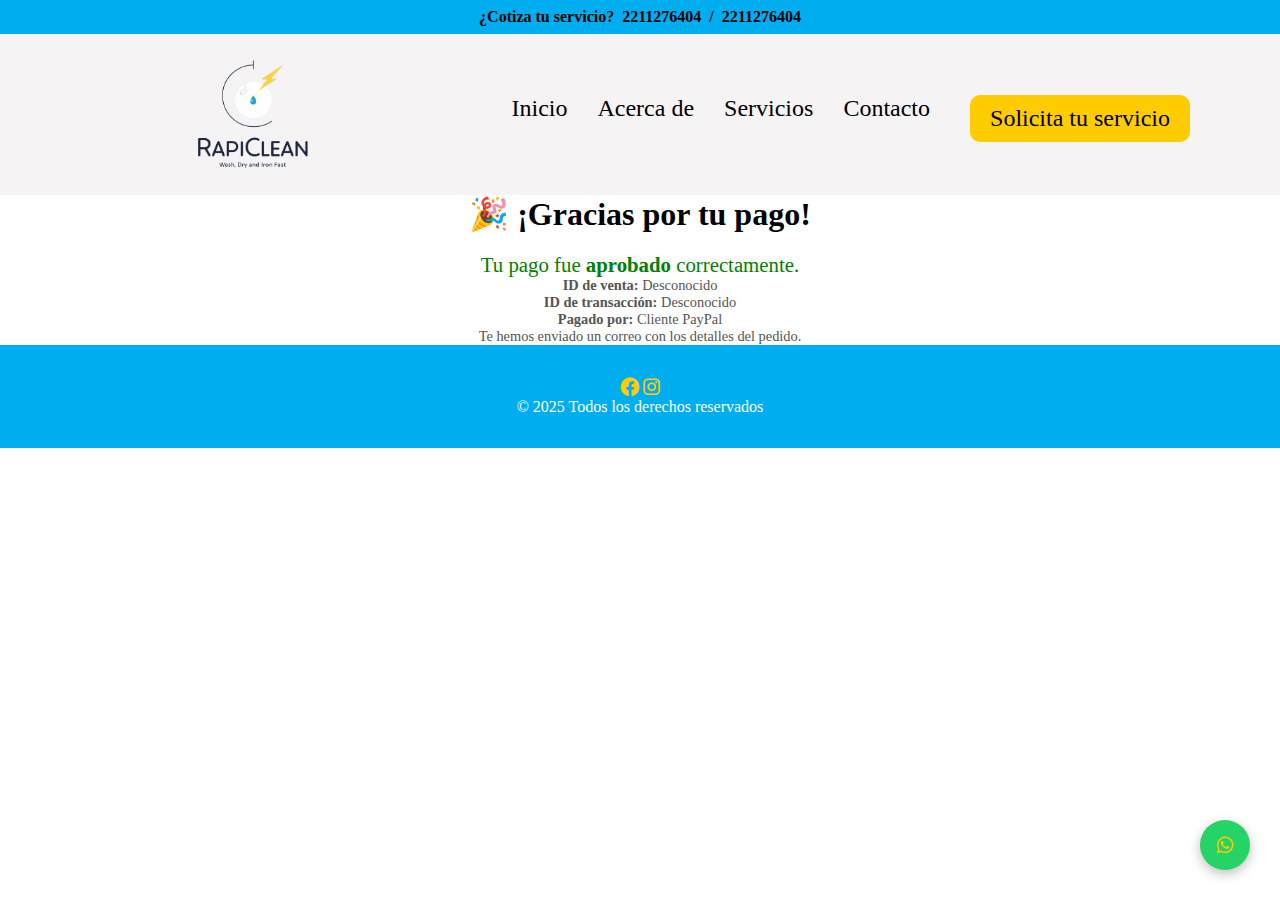
<file: graciasPaypal.html>
<!DOCTYPE html>
<html lang="es">

<head>
    <meta charset="UTF-8" />
    <meta name='viewport' content='width=device-width, initial-scale=1.0'>
    <title>Gracias por tu pago - RapiClean</title>
    <meta name="description"
        content="Lavandería RapiClean Puebla: servicio profesional de lavado, planchado, costura y tintorería. Recolección y entrega. Calidad garantizada.">
    <meta name="keywords"
        content="lavandería en Puebla, lavado de ropa, planchado profesional, tintorería, RapiClean, servicio a domicilio">
    <meta name="robots" content="index, follow">
    <meta name="author" content="RapiClean Puebla">
    <meta name="language" content="es">
    <meta name="theme-color" content="#00aeef">
    <link rel="shortcut icon" href="assets/img/logo-icon/logopequemas.png" type="image/x-icon">
    <link rel="stylesheet" href="https://cdnjs.cloudflare.com/ajax/libs/font-awesome/6.0.0/css/all.min.css">
    <link rel="stylesheet" href="assets/css/style.css">

    <!-- CDN de DataTables -->
    <link rel="stylesheet" href="https://cdn.datatables.net/1.13.4/css/jquery.dataTables.min.css">
    <script src="https://code.jquery.com/jquery-3.7.0.min.js"></script>
    <script src="https://cdn.datatables.net/1.13.4/js/jquery.dataTables.min.js"></script>
    <script src="assets/js/SesionUser.js"></script>
    <style>
        body {
            font-family: Arial, sans-serif;
            text-align: center;
        }

        .success {
            color: green;
            font-size: 1.3rem;
            margin-top: 20px;
        }

        .detalles {
            font-size: 0.9rem;
            color: #555;
        }
    </style>
</head>

<body>
    <!-- 0. header Top, Logo, Menú -->
    <header class="top">
        <div class="header-top">
            <div class="container">
                <p>
                    ¿Cotiza tu servicio?
                    <a href="tel:+522211276404">2211276404</a> /
                    <a href="tel:+522211276404">2211276404</a>
                </p>
            </div>
        </div>

        <div class="header-area">
            <div class="container">
                <div class="grid">
                    <div class="logo">
                        <a href="index.html"><img src="assets/img/logo-icon/logo.png" alt="Logo"></a>
                    </div>

                    <div class="main-menu">
                        <ul class="nav-list">
                            <li><a class="nav-link" href="index.html">Inicio</a></li>
                            <li><a class="nav-link" href="#about">Acerca de</a></li>
                            <li><a class="nav-link" href="catalogo.html">Servicios</a></li>
                            <li><a class="nav-link" href="#contacto">Contacto</a></li>
                            <li><a class="nav-link btn-primary" id="Registrarse" href="registro.html" style="
                                                                                                                border-radius: 10px;
                                                                                                                display: inline-block;
                                                                                                                white-space: nowrap;
                                                                                                                vertical-align: middle;
                                                                                                                padding: 10px 20px;
                                                                                                                margin-left: 10px;
                                                                                                            ">Solicita
                                    tu servicio</a>
                            </li>
                            <!-- <li><a class="nav-link btn btn-primary" id="CerrarSesion">Cerrar Sesión</a></li> -->
                            <li><a class="nav-link btn-primary" id="Perfil" href="perfil.html"
                                    style="
                                                                                                                border-radius: 10px;
                                                                                                                display: inline-block;
                                                                                                                white-space: nowrap;
                                                                                                                vertical-align: middle;
                                                                                                                padding: 10px 20px;
                                                                                                                margin-left: 10px;
                                                                                                            ">Perfil</a></li>
                        </ul>
                    </div>

                    <!-- Menú hamburguesa móvil -->
                    <div class="hamburger" onclick="toggleMenu()">
                        <span></span>
                        <span></span>
                        <span></span>
                    </div>
                </div>
            </div>
        </div>

        <!-- Menú móvil -->
        <div class="mobile-menu" id="mobileMenu">
            <div class="mobile-nav">
                <li><a class="nav-link" href="index.html">Inicio</a></li>
                <li><a class="nav-link" href="#about">Acerca de</a></li>
                <li><a class="nav-link" href="catalogo.html">Servicios</a></li>
                <li><a class="nav-link" href="#contacto">Contacto</a></li>
                <li><a class="nav-link btn-primary" id="Registrarse" href="registro.html" style="
                                                                                                                border-radius: 10px;
                                                                                                                display: inline-block;
                                                                                                                white-space: nowrap;
                                                                                                                vertical-align: middle;
                                                                                                                padding: 10px 20px;
                                                                                                                margin-left: 10px;
                                                                                                            ">Solicita
                        tu servicio</a>
                </li>
                <li><a class="nav-link btn-primary" id="Perfil" href="perfil.html"
                        style="
                                                                                                                border-radius: 10px;
                                                                                                                display: inline-block;
                                                                                                                white-space: nowrap;
                                                                                                                vertical-align: middle;
                                                                                                                padding: 10px 20px;
                                                                                                                margin-left: 10px;
                                                                                                            ">Perfil</a></li>
            </div>
        </div>
    </header>


    <section>
        <h1>🎉 ¡Gracias por tu pago!</h1>
        <p class="success">Tu pago fue <strong>aprobado</strong> correctamente.</p>
        <div class="detalles" id="info-pago"></div>
    </section>

    <script>
        // Simular parámetros para prueba manual: ?ventaID=70&transaccionID=0PY55008X0931860E&payer_name=John
        const params = new URLSearchParams(window.location.search);
        const ventaID = params.get("ventaID");
        const transaccionID = params.get("transaccionID");
        const payerName = params.get("payer_name");

        document.getElementById("info-pago").innerHTML = `
            <p><strong>ID de venta:</strong> ${ventaID || 'Desconocido'}</p>
            <p><strong>ID de transacción:</strong> ${transaccionID || 'Desconocido'}</p>
            <p><strong>Pagado por:</strong> ${payerName || 'Cliente PayPal'}</p>
            <p>Te hemos enviado un correo con los detalles del pedido.</p>
        `;

        console.log("🔁 Datos recibidos:", { ventaID, transaccionID, payerName });
    </script>

    <!-- 9. Footer-->
    <footer>
        <div class="social-links">
            <a href="https://www.facebook.com/rapicleanpuebla"><i class="fab fa-facebook"></i></a>
            <a href="https://www.instagram.com/rapicleanpuebla/"><i class="fab fa-instagram"></i></a>
        </div>
        <p>© 2025 Todos los derechos reservados</p>
    </footer>

    <div class="float-buttons">
        <a href="#" class="back-to-top" title="Volver al inicio">
            <i class="fas fa-arrow-up"></i>
        </a>

        <a href="https://wa.me/5212211276404" class="whatsapp-btn" target="_blank" title="Contactar por WhatsApp">
            <i class="fab fa-whatsapp"></i>
        </a>
    </div>
    <script src="assets/js/PaginaWeb.js"></script>
</body>

</html>
</file>
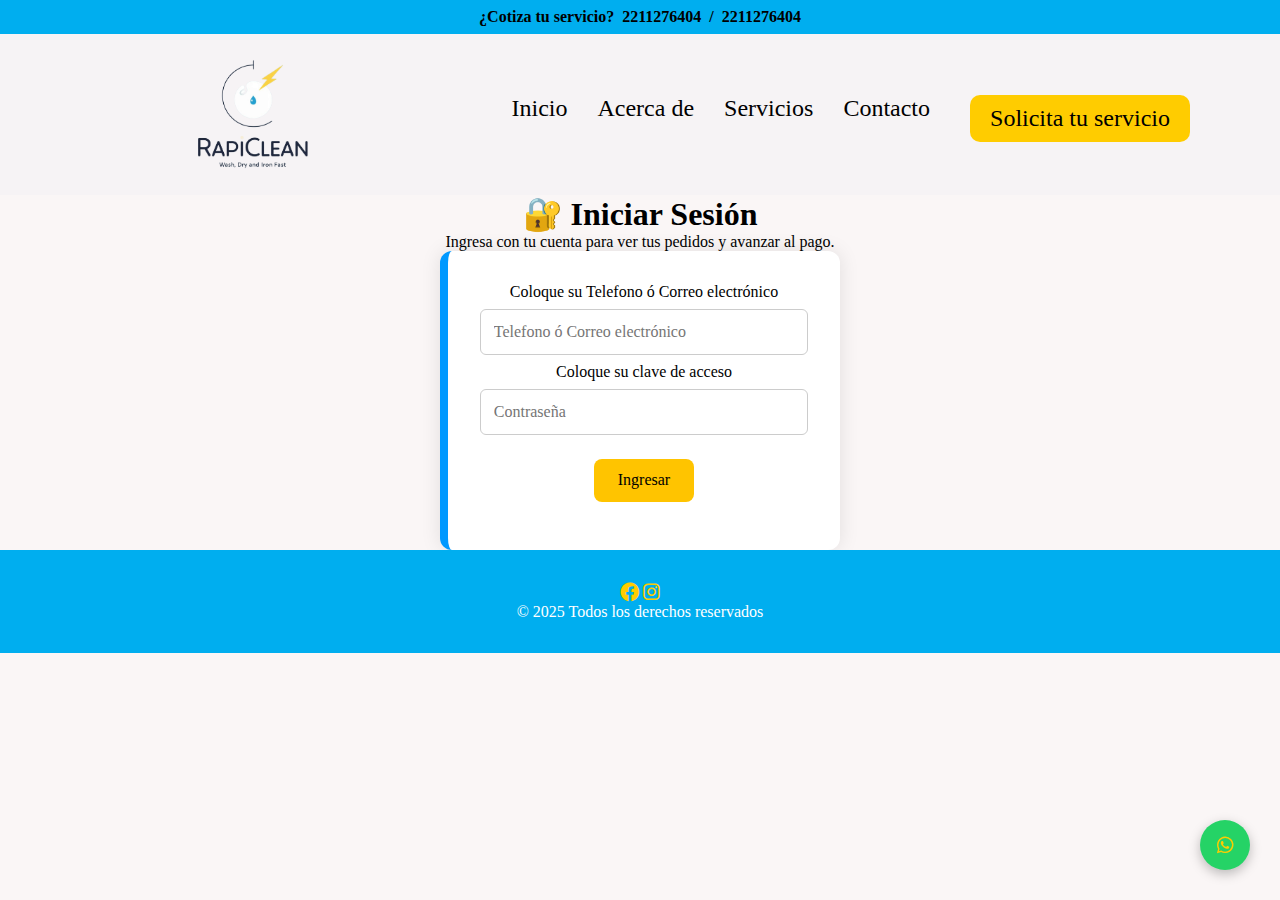
<file: login.html>
<!DOCTYPE html>
<html lang="es">

<head>
  <meta charset="UTF-8">
  <meta name='viewport' content='width=device-width, initial-scale=1.0'>
  <title>Iniciar Sesión - RapiClean</title>
  <meta name="description"
    content="Lavandería RapiClean Puebla: servicio profesional de lavado, planchado, costura y tintorería. Recolección y entrega. Calidad garantizada.">
  <meta name="keywords"
    content="lavandería en Puebla, lavado de ropa, planchado profesional, tintorería, RapiClean, servicio a domicilio">
  <meta name="robots" content="index, follow">
  <meta name="author" content="RapiClean Puebla">
  <meta name="language" content="es">
  <meta name="theme-color" content="#00aeef">
  <link rel="shortcut icon" href="assets/img/logo-icon/logopequemas.png" type="image/x-icon">
  <link rel="stylesheet" href="https://cdnjs.cloudflare.com/ajax/libs/font-awesome/6.0.0/css/all.min.css">
  <link rel="stylesheet" href="assets/css/style.css">
  <script src="assets/js/SesionUser.js"></script>
  <!-- CDN de DataTables -->
  <link rel="stylesheet" href="https://cdn.datatables.net/1.13.4/css/jquery.dataTables.min.css">
  <script src="https://code.jquery.com/jquery-3.7.0.min.js"></script>
  <script src="https://cdn.datatables.net/1.13.4/js/jquery.dataTables.min.js"></script>


  <style>
    body {
      font-family: Arial, sans-serif;
      background-color: #faf6f6;
      text-align: center;
    }

    .form-container {
      background-color: #fff;
      padding: 2rem;
      border-radius: 12px;
      box-shadow: 0 0 20px rgba(0, 0, 0, 0.1);
      width: 90%;
      max-width: 400px;
      margin: auto;
      border-left: 8px solid #0099ff;
    }

    input {
      width: 100%;
      padding: 0.8rem;
      margin: 0.5rem 0;
      font-size: 1rem;
      border: 1px solid #ccc;
      border-radius: 6px;
    }

    button {
      background-color: #ffc400;
      border: none;
      padding: 0.8rem 1.5rem;
      font-size: 1rem;
      border-radius: 8px;
      cursor: pointer;
      margin-top: 1rem;
    }

    .mensaje-error {
      color: red;
      margin-top: 1rem;
    }
  </style>

  <script src="assets/js/SesionUser.js"></script>
</head>

<body>
    <!-- 0. header Top, Logo, Menú -->
    <header class="top">
        <div class="header-top">
            <div class="container">
                <p>
                    ¿Cotiza tu servicio?
                    <a href="tel:+522211276404">2211276404</a> /
                    <a href="tel:+522211276404">2211276404</a>
                </p>
            </div>
        </div>

        <div class="header-area">
            <div class="container">
                <div class="grid">
                    <div class="logo">
                        <a href="index.html"><img src="assets/img/logo-icon/logo.png" alt="Logo"></a>
                    </div>

                    <div class="main-menu">
                        <ul class="nav-list">
                            <li><a class="nav-link" href="index.html">Inicio</a></li>
                            <li><a class="nav-link" href="#about">Acerca de</a></li>
                            <li><a class="nav-link" href="catalogo.html">Servicios</a></li>
                            <li><a class="nav-link" href="#contacto">Contacto</a></li>
                            <li><a class="nav-link btn-primary" id="Registrarse" href="registro.html" style="
                                                                                                                border-radius: 10px;
                                                                                                                display: inline-block;
                                                                                                                white-space: nowrap;
                                                                                                                vertical-align: middle;
                                                                                                                padding: 10px 20px;
                                                                                                                margin-left: 10px;
                                                                                                            ">Solicita tu servicio</a>
                            </li>
                            <!-- <li><a class="nav-link btn btn-primary" id="CerrarSesion">Cerrar Sesión</a></li> -->
                            <li><a class="nav-link btn-primary" id="Perfil" href="perfil.html" style="
                                                                                                                border-radius: 10px;
                                                                                                                display: inline-block;
                                                                                                                white-space: nowrap;
                                                                                                                vertical-align: middle;
                                                                                                                padding: 10px 20px;
                                                                                                                margin-left: 10px;
                                                                                                            ">Perfil</a></li>
                        </ul>
                    </div>

                    <!-- Menú hamburguesa móvil -->
                    <div class="hamburger" onclick="toggleMenu()">
                        <span></span>
                        <span></span>
                        <span></span>
                    </div>
                </div>
            </div>
        </div>

        <!-- Menú móvil -->
        <div class="mobile-menu" id="mobileMenu">
            <div class="mobile-nav">
                <li><a class="nav-link" href="index.html">Inicio</a></li>
                <li><a class="nav-link" href="#about">Acerca de</a></li>
                <li><a class="nav-link" href="catalogo.html">Servicios</a></li>
                <li><a class="nav-link" href="#contacto">Contacto</a></li>
                <li><a class="nav-link btn-primary" id="Registrarse" href="registro.html" style="
                                                                                                                border-radius: 10px;
                                                                                                                display: inline-block;
                                                                                                                white-space: nowrap;
                                                                                                                vertical-align: middle;
                                                                                                                padding: 10px 20px;
                                                                                                                margin-left: 10px;
                                                                                                            ">Solicita tu servicio</a>
                            </li>
                <li><a class="nav-link btn-primary" id="Perfil" href="perfil.html" style="
                                                                                                                border-radius: 10px;
                                                                                                                display: inline-block;
                                                                                                                white-space: nowrap;
                                                                                                                vertical-align: middle;
                                                                                                                padding: 10px 20px;
                                                                                                                margin-left: 10px;
                                                                                                            ">Perfil</a></li>
            </div>
        </div>
    </header>

  <h1>🔐 Iniciar Sesión</h1>
  <span>Ingresa con tu cuenta para ver tus pedidos y avanzar al pago.</span>
  <div class="form-container">
    <label for="user">Coloque su Telefono ó Correo electrónico</label>
    <input type="email" id="email" placeholder="Telefono ó Correo electrónico" required>
    <label for="password">Coloque su clave de acceso</label>
    <input type="password" id="password" placeholder="Contraseña" required>
    <button onclick="iniciarSesion()">Ingresar</button>
    <p class="mensaje-error" id="mensajeError"></p>
  </div>

  <script>
    async function iniciarSesion() {
      const email = document.getElementById("email").value;
      const password = document.getElementById("password").value;
      const mensaje = document.getElementById("mensajeError");

      mensaje.textContent = ""; // limpiar error anterior

      try {
        const res = await fetch("https://app.rapicleanpuebla.com/index.php?action=iniciarSesion", {
          method: "POST",
          headers: { "Content-Type": "application/json" },

          body: JSON.stringify({ Email: email, Password: password })
        });

        const data = await res.json();
        console.log("🔐 Respuesta de inicio de sesión:", data);

        if (data.message === "Usuario logueado.") {
          // Almacenar los datos del usuario en localStorage
          localStorage.setItem('usuario', JSON.stringify(data.data));

          window.location.href = "catalogo.html";
        } else {
          mensaje.textContent = "❌ Credenciales incorrectas.";
        }

      } catch (error) {
        console.error("❌ Error al iniciar sesión:", error);
        mensaje.textContent = "Error al conectar con el servidor.";
      }
    }
  </script>

  <!-- 9. Footer-->
  <footer>
    <div class="social-links">
      <a href="https://www.facebook.com/rapicleanpuebla"><i class="fab fa-facebook"></i></a>
      <a href="https://www.instagram.com/rapicleanpuebla/"><i class="fab fa-instagram"></i></a>
    </div>
    <p>© 2025 Todos los derechos reservados</p>
  </footer>

  <div class="float-buttons">
    <a href="#" class="back-to-top" title="Volver al inicio">
      <i class="fas fa-arrow-up"></i>
    </a>

    <a href="https://wa.me/5212211276404" class="whatsapp-btn" target="_blank" title="Contactar por WhatsApp">
      <i class="fab fa-whatsapp"></i>
    </a>
  </div>
  <script src="assets/js/PaginaWeb.js"></script>
</body>

</html>
</file>
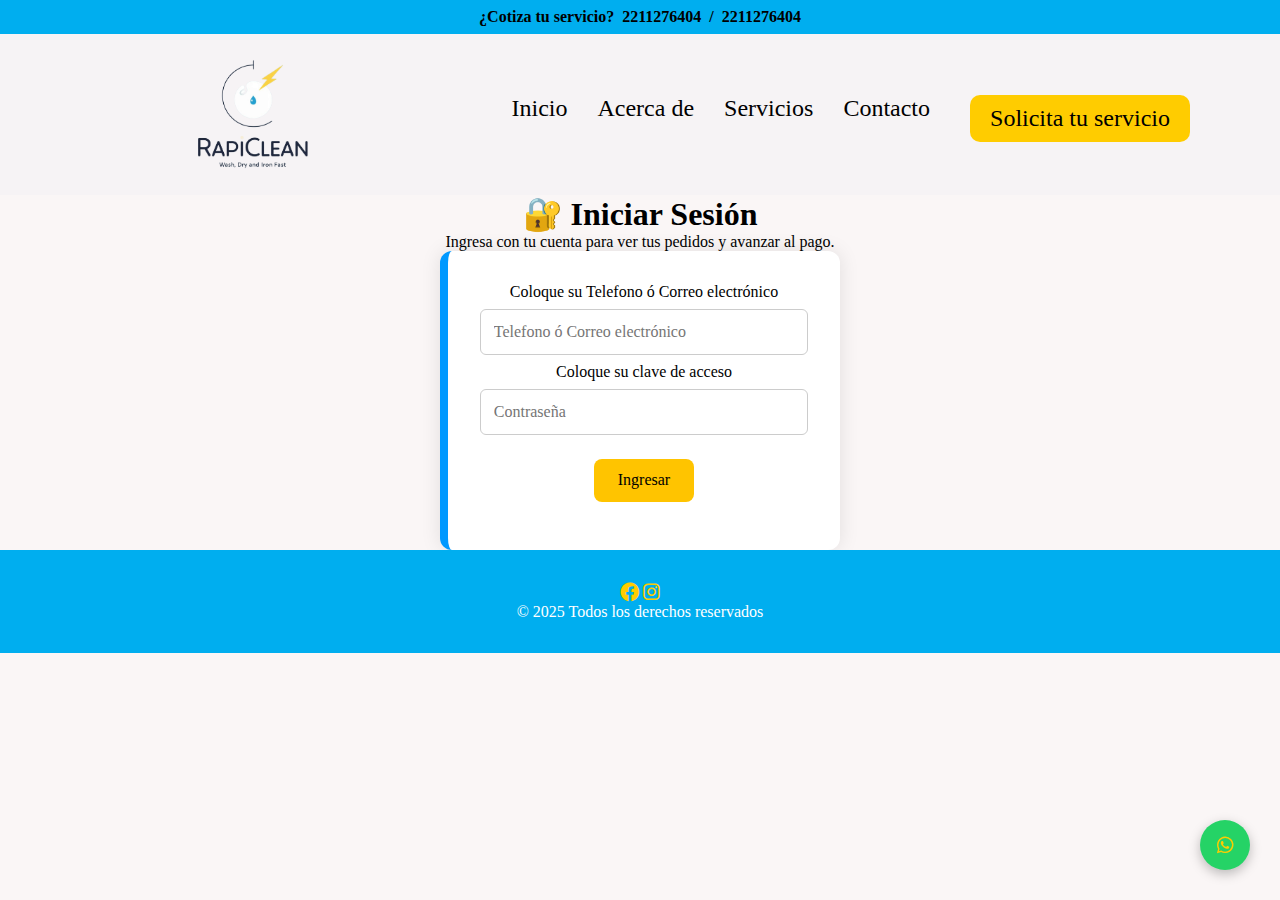
<file: pedido.html>
<!DOCTYPE html>
<html lang="es">

<head>
    <meta charset="UTF-8" />
    <meta name='viewport' content='width=device-width, initial-scale=1.0'>
    <title>Resumen de Pedido - RapiClean</title>
    <meta name="description"
        content="Lavandería RapiClean Puebla: servicio profesional de lavado, planchado, costura y tintorería. Recolección y entrega. Calidad garantizada.">
    <meta name="keywords"
        content="lavandería en Puebla, lavado de ropa, planchado profesional, tintorería, RapiClean, servicio a domicilio">
    <meta name="robots" content="index, follow">
    <meta name="author" content="RapiClean Puebla">
    <meta name="language" content="es">
    <meta name="theme-color" content="#00aeef">
    <link rel="shortcut icon" href="assets/img/logo-icon/logopequemas.png" type="image/x-icon">
    <link rel="stylesheet" href="https://cdnjs.cloudflare.com/ajax/libs/font-awesome/6.0.0/css/all.min.css">
    <link rel="stylesheet" href="assets/css/style.css">

    <!-- DataTables opcional si quieres buscador/paginado -->
    <link rel="stylesheet" href="https://cdn.datatables.net/1.13.4/css/jquery.dataTables.min.css" />
    <script src="https://code.jquery.com/jquery-3.7.0.min.js"></script>
    <script src="https://cdn.datatables.net/1.13.4/js/jquery.dataTables.min.js"></script>
    <script src="assets/js/SesionUser.js"></script>

    <style>
        #paypal-button-wrapper {
            display: flex;
            justify-content: center;
            margin-top: 2rem;
        }

        #paypal-button-container {
            width: 300px;
        }
    </style>
</head>

<body>
    <!-- 0. header Top, Logo, Menú -->
    <header class="top">
        <div class="header-top">
            <div class="container">
                <p>
                    ¿Cotiza tu servicio?
                    <a href="tel:+522211276404">2211276404</a> /
                    <a href="tel:+522211276404">2211276404</a>
                </p>
            </div>
        </div>

        <div class="header-area">
            <div class="container">
                <div class="grid">
                    <div class="logo">
                        <a href="index.html"><img src="assets/img/logo-icon/logo.png" alt="Logo"></a>
                    </div>

                    <div class="main-menu">
                        <ul class="nav-list">
                            <li><a class="nav-link" href="index.html">Inicio</a></li>
                            <li><a class="nav-link" href="#about">Acerca de</a></li>
                            <li><a class="nav-link" href="catalogo.html">Servicios</a></li>
                            <li><a class="nav-link" href="#contacto">Contacto</a></li>
                            <li><a class="nav-link btn-primary" id="Registrarse" href="registro.html" style="
                                                                                                                border-radius: 10px;
                                                                                                                display: inline-block;
                                                                                                                white-space: nowrap;
                                                                                                                vertical-align: middle;
                                                                                                                padding: 10px 20px;
                                                                                                                margin-left: 10px;
                                                                                                            ">Solicita
                                    tu servicio</a>
                            </li>
                            <!-- <li><a class="nav-link btn btn-primary" id="CerrarSesion">Cerrar Sesión</a></li> -->
                            <li><a class="nav-link btn-primary" id="Perfil" href="perfil.html"
                                    style="
                                                                                                                border-radius: 10px;
                                                                                                                display: inline-block;
                                                                                                                white-space: nowrap;
                                                                                                                vertical-align: middle;
                                                                                                                padding: 10px 20px;
                                                                                                                margin-left: 10px;
                                                                                                            ">Perfil</a></li>
                        </ul>
                    </div>

                    <!-- Menú hamburguesa móvil -->
                    <div class="hamburger" onclick="toggleMenu()">
                        <span></span>
                        <span></span>
                        <span></span>
                    </div>
                </div>
            </div>
        </div>

        <!-- Menú móvil -->
        <div class="mobile-menu" id="mobileMenu">
            <div class="mobile-nav">
                <li><a class="nav-link" href="index.html">Inicio</a></li>
                <li><a class="nav-link" href="#about">Acerca de</a></li>
                <li><a class="nav-link" href="catalogo.html">Servicios</a></li>
                <li><a class="nav-link" href="#contacto">Contacto</a></li>
                <li><a class="nav-link btn-primary" id="Registrarse" href="registro.html" style="
                                                                                                                border-radius: 10px;
                                                                                                                display: inline-block;
                                                                                                                white-space: nowrap;
                                                                                                                vertical-align: middle;
                                                                                                                padding: 10px 20px;
                                                                                                                margin-left: 10px;
                                                                                                            ">Solicita
                        tu servicio</a>
                </li>
                <li><a class="nav-link btn-primary" id="Perfil" href="perfil.html"
                        style="
                                                                                                                border-radius: 10px;
                                                                                                                display: inline-block;
                                                                                                                white-space: nowrap;
                                                                                                                vertical-align: middle;
                                                                                                                padding: 10px 20px;
                                                                                                                margin-left: 10px;
                                                                                                            ">Perfil</a></li>
            </div>
        </div>
    </header>

    <section class="final-cta">
        <div class="container">
            <h2 class="section-title">Resumen de tu Pedido</h2>

            <div id="infoCliente" style="text-align:center; margin-bottom: 1rem; font-size: 1.1rem;">
                <!-- Aquí se mostrará el cliente -->
            </div>


            <table id="tablaPedido" class="display" style="width:100%">
                <thead>
                    <tr>
                        <th>Servicio</th>
                        <th>Cantidad</th>
                        <th>Precio</th>
                        <th>Subtotal</th>
                    </tr>
                </thead>
                <tbody></tbody>
            </table>

            <h3 style="text-align:center; margin-top:2rem;">Total: $<span id="totalPedido">0.00</span></h3>

            <div style="text-align:center; margin-top:2rem;">
                <h3>Selecciona tu método de pago</h3>
                <select id="metodoPago" style="padding: 1rem; font-size: 1rem; margin-bottom: 1rem;">
                    <option value="Efectivo">Efectivo</option>
                    <option value="PayPal">Tarjeta Credito/Debito</option>
                    <!-- <option value="MercadoPago">Mercado Pago</option> -->
                </select>
                <br />


                <button class="btn btn-primary" id="btnConfirmarPedido" onclick="confirmarPedido()">Realizar
                    Pedido</button>
            </div>

            <p id="respuestaPedido" style="margin-top:1rem; font-weight:bold; text-align:center;"></p>
        </div>
    </section>

    <script>
        // validar al cargar la pagina si hay usuario en localStorage
        document.addEventListener("DOMContentLoaded", () => {
            const usuario = JSON.parse(localStorage.getItem("usuario"));
            if (!usuario) {
                alert("⚠️ Debes iniciar sesión para ver tu carrito.");
                window.location.href = "login.html"; // Redirige al login si no hay usuario
            }
        });
    </script>

    <script>
        let ventaIDGlobal = null;

        let carrito = JSON.parse(localStorage.getItem("carrito")) || [];

        function mostrarCarrito() {
            const tbody = document.querySelector("#tablaPedido tbody");
            tbody.innerHTML = "";

            let total = 0;

            carrito.forEach(servicio => {
                const subtotal = servicio.precio * servicio.cantidad;
                total += subtotal;

                const row = `
                                <tr>
                                <td>${servicio.nombre}</td>
                                <td>${servicio.cantidad}</td>
                                <td>$${servicio.precio.toFixed(2)}</td>
                                <td>$${subtotal.toFixed(2)}</td>
                                </tr>
                            `;
                tbody.innerHTML += row;
            });

            document.getElementById("totalPedido").textContent = total.toFixed(2);
            $('#tablaPedido').DataTable({
                paging: false,
                searching: false,
                info: false,
                destroy: true
            });
        }

        async function confirmarPedido() {
            const total = parseFloat(document.getElementById("totalPedido").textContent);
            const metodo = document.getElementById("metodoPago").value;

            const usuario = JSON.parse(localStorage.getItem("usuario"));
            const clienteID = usuario?.ClienteID || 1;
            const usuarioID = 1; // Este es fijo por ahora, modifícalo si usas sesión de usuario

            const servicios = carrito.map(item => ({
                id: item.id,
                cantidad: item.cantidad,
                precio: item.precio
            }));

            const payload = {
                usuarioID: usuarioID,
                clienteID: parseInt(clienteID),
                metodoPago: metodo,
                servicios: servicios,
                codigoDescuento: "", // opcional
                comentarios: "Pedido realizado desde sitio web"
            };

            const res = await fetch("https://app.rapicleanpuebla.com/index.php?action=registrarVenta", {
                method: "POST",
                headers: { "Content-Type": "application/json" },
                body: JSON.stringify(payload)
            });

            const result = await res.json();
            ventaIDGlobal = result.data.ventaID; // Asegúrate de que tu backend lo devuelva
            const mensaje = document.getElementById("respuestaPedido");

            if (result.message === "Venta registrada.") {
                mensaje.innerHTML = "🎉 Pedido registrado exitosamente. <br> Realiza tu pago con tu cuenta PayPal o directacmemnte con los datos de tu tarjeta de credito o debito.";
                mensaje.style.color = "green";
                localStorage.removeItem("carrito");

                // Ocultar el botón de Confirmar Pedido
                document.getElementById("btnConfirmarPedido").style.display = "none";


                const botones = {
                    Efectivo: `<a href="catalogo.html" class="btn btn-primary">Volver al Catálogo</a>`,
                    PayPal: `
                                <div id="paypal-button-wrapper">
                                    <div id="paypal-button-container"></div>
                                </div>
                            `,
                    MercadoPago: `<button class="btn btn-primary" onclick="pagarConMercadoPago(${total})">Pagar con Mercado Pago</button>`

                };

                mensaje.innerHTML += "<br><br>" + botones[metodo];

                if (metodo === "PayPal") {
                    setTimeout(() => pagarConPayPal(total), 0);
                }

            } else {
                mensaje.textContent = "❌ Error al registrar pedido: " + (result.message || "Intenta nuevamente.");
                mensaje.style.color = "red";
            }
        }

        mostrarCarrito();


        function mostrarDatosCliente() {
            const infoCliente = document.getElementById("infoCliente");
            const datosUsuario = JSON.parse(localStorage.getItem("usuario"));

            if (datosUsuario) {
                infoCliente.innerHTML = `
                                            <p><strong>Cliente:</strong> ${datosUsuario.Nombre}</p>
                                            <p><strong>Email:</strong> ${datosUsuario.Email}</p>
                                            <p><strong>Puntos:</strong> ${datosUsuario.PuntosRecompensa}</p>
                                        `;
            } else {
                infoCliente.innerHTML = `<p style="color:red;">⚠️ No se encontró información del cliente.</p>`;
            }
        }

        mostrarDatosCliente();

    </script>

    <script
        src="https://www.paypal.com/sdk/js?client-id=AUYzDJQa46w_x43NxYPik8fEcTUXpVFpJn53CNGwbciIgj9vQ9T3aF4WphQ6iwJF3-ZJgQd3IT6HZHyI&currency=MXN&intent=capture&components=buttons&buyer-country=MX">
        </script>
    <script>
        function pagarConPayPal(total) {
            if (!ventaIDGlobal) {
                console.error("❌ No se puede procesar el pago porque ventaIDGlobal está vacío");
                return;
            }

            document.getElementById("paypal-button-container").innerHTML = "";

            paypal.Buttons({
                fundingSource: paypal.FUNDING.CARD, // Solo muestra tarjeta
                style: {
                    layout: 'vertical',
                    color: 'black',
                    shape: 'rect',
                    label: 'pay'
                },

                createOrder: function (data, actions) {
                    return actions.order.create({
                        purchase_units: [{
                            amount: { value: total },
                            custom_id: ventaIDGlobal // Este debe ser un número, asegúrate que no sea "ventaIDGlobal" como string
                        }]
                    });
                },

                onApprove: function (data, actions) {
                    return actions.order.capture().then(async function (details) {
                        const ventaID = details.purchase_units[0].custom_id;
                        const transaccionID = details.id;

                        console.log("✅ Pago exitoso:", {
                            transaccionID,
                            ventaID,
                            payer: details.payer,
                            amount: details.purchase_units[0].amount
                        });

                        // Llamada al endpoint para actualizar estado de la venta
                        try {
                            const res = await fetch("https://app.rapicleanpuebla.com/index.php?action=actualizarEstadoVenta", {
                                method: "PATCH",
                                headers: {
                                    "Content-Type": "application/json"
                                },
                                body: JSON.stringify({
                                    nuevoEstado: "Pagado",
                                    ventaID: parseInt(ventaID),
                                    RespuestaPagoID: transaccionID
                                })
                            });

                            const resultado = await res.json();
                            console.log("🔁 Resultado de actualización:", resultado);

                            // Mostrar mensaje en el DOM (mejor UX)
                            const mensaje = document.getElementById("respuestaPedido");
                            mensaje.innerHTML = `
                                                    <p style="color: green;">🎉 Pago completado por ${details.payer.name.given_name}.</p>
                                                    <p>Redirigiendo al catálogo...</p>
                                                `;

                            // Redirigir con parámetros
                            setTimeout(() => {
                                const params = new URLSearchParams({
                                    ventaID: ventaID,
                                    transaccionID: transaccionID,
                                    payer_name: details.payer.name.given_name
                                });

                                window.location.href = `graciasPaypal.html?${params.toString()}`;
                            }, 4000);

                        } catch (err) {
                            console.error("❌ Error al actualizar estado de la venta:", err);
                        }
                    });
                }
            }).render('#paypal-button-container');
        }
    </script>

    <script>
        async function pagarConMercadoPago(total) {
            console.log("Resultado de la venta:", ventaIDGlobal);
            try {
                const response = await fetch("https://api.mercadopago.com/checkout/preferences", {
                    method: "POST",
                    headers: {
                        "Authorization": "Bearer TEST-4900629034848231-092118-9d27675094644ae95ddaa4dde96235e7-55847519",
                        "Content-Type": "application/json"
                    },
                    body: JSON.stringify({
                        items: [
                            {
                                title: "Pedido RapiClean",
                                quantity: 1,
                                currency_id: "MXN",
                                unit_price: parseFloat(total)
                            }
                        ],
                        back_urls: {
                            success: "https://rapicleanpuebla.com/gracias.html",
                            failure: "https://rapicleanpuebla.com/error.html",
                            pending: "https://rapicleanpuebla.com/pending.html"
                        },
                        external_reference: ventaIDGlobal,  // ✅ Este campo es el correcto
                        auto_return: "approved"
                    })
                });

                const json = await response.json();

                if (json.init_point) {
                    console.log("✅ Preferencia generada:", json);
                    window.open(json.init_point, "_blank"); // Abre el checkout en nueva pestaña
                } else {
                    console.error("❌ Error en respuesta:", json);
                    alert("Hubo un problema al iniciar el pago con Mercado Pago.");
                }

            } catch (error) {
                console.error("❌ Error al generar preferencia:", error);
                alert("Error al conectar con Mercado Pago.");
            }
        }
    </script>

    <!-- 9. Footer-->
    <footer>
        <div class="social-links">
            <a href="https://www.facebook.com/rapicleanpuebla"><i class="fab fa-facebook"></i></a>
            <a href="https://www.instagram.com/rapicleanpuebla/"><i class="fab fa-instagram"></i></a>
        </div>
        <p>© 2025 Todos los derechos reservados</p>
    </footer>

    <div class="float-buttons">
        <a href="#" class="back-to-top" title="Volver al inicio">
            <i class="fas fa-arrow-up"></i>
        </a>

        <a href="https://wa.me/5212211276404" class="whatsapp-btn" target="_blank" title="Contactar por WhatsApp">
            <i class="fab fa-whatsapp"></i>
        </a>
    </div>
    <script src="assets/js/PaginaWeb.js"></script>
</body>

</html>
</file>
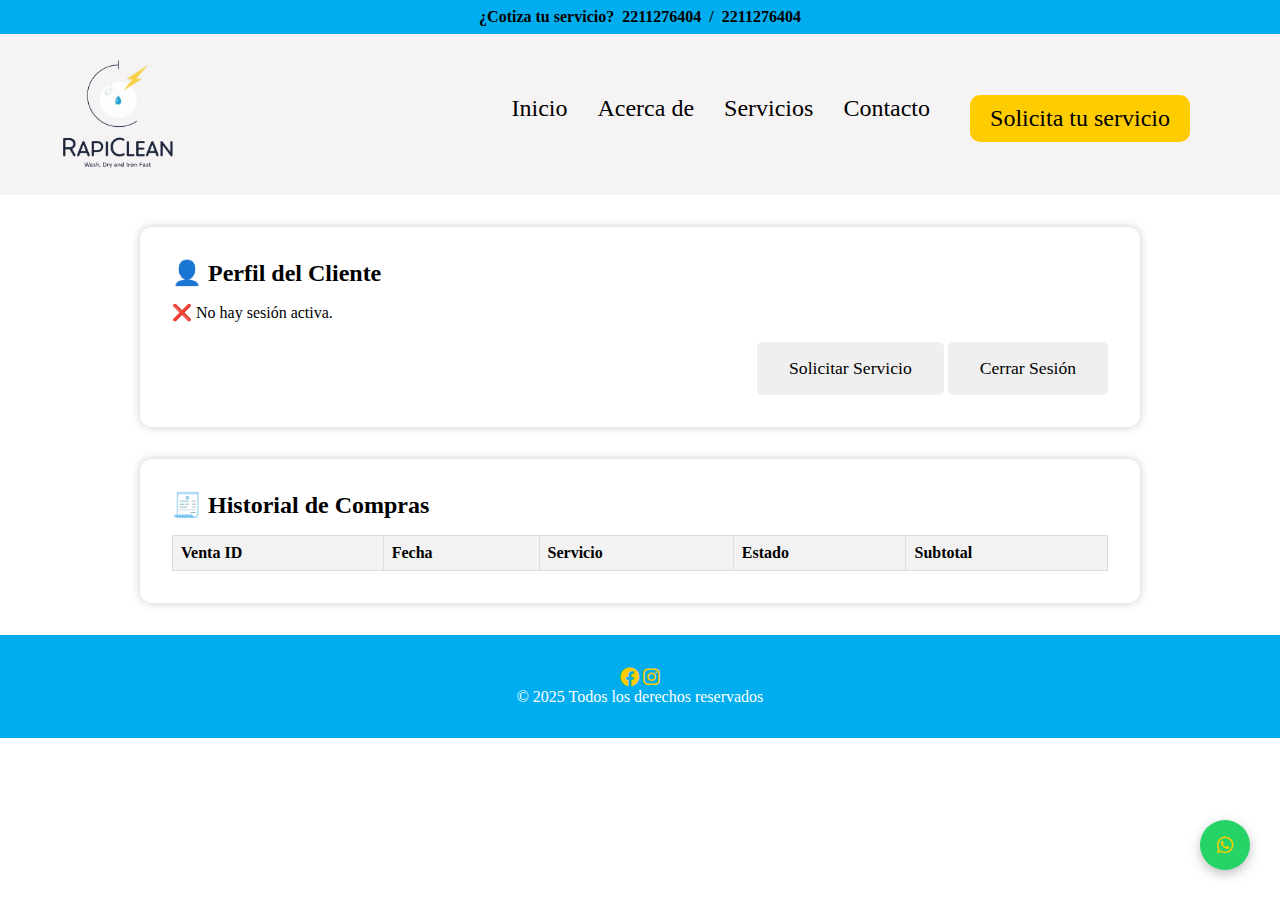
<file: perfil.html>
<!-- perfil.html -->
<!DOCTYPE html>
<html lang="es">

<head>
    <meta charset="UTF-8">
    <meta name='viewport' content='width=device-width, initial-scale=1.0'>
    <title>Perfil de Cliente</title>
    <meta name="description"
        content="Lavandería RapiClean Puebla: servicio profesional de lavado, planchado, costura y tintorería. Recolección y entrega. Calidad garantizada.">
    <meta name="keywords"
        content="lavandería en Puebla, lavado de ropa, planchado profesional, tintorería, RapiClean, servicio a domicilio">
    <meta name="robots" content="index, follow">
    <meta name="author" content="RapiClean Puebla">
    <meta name="language" content="es">
    <meta name="theme-color" content="#00aeef">
    <link rel="shortcut icon" href="assets/img/logo-icon/logopequemas.png" type="image/x-icon">
    <link rel="stylesheet" href="https://cdnjs.cloudflare.com/ajax/libs/font-awesome/6.0.0/css/all.min.css">
    <!-- jQuery primero -->
    <script src="https://code.jquery.com/jquery-3.7.1.min.js"></script>

    <!-- Luego DataTables -->
    <link rel="stylesheet" href="https://cdn.datatables.net/1.13.6/css/jquery.dataTables.min.css">
    <script src="https://cdn.datatables.net/1.13.6/js/jquery.dataTables.min.js"></script>


    <link rel="stylesheet" href="assets/css/style.css">
    <script src="assets/js/SesionUser.js"></script>
    <style>
        .card {
            background: #fff;
            border-radius: 12px;
            box-shadow: 0 0 10px #ccc;
            padding: 2rem;
            margin: 2rem auto;
            max-width: 1000px;
        }

        .card h2 {
            font-size: 1.5rem;
            margin-bottom: 1rem;
        }

        .info p {
            margin: 0.25rem 0;
        }

        table {
            width: 100%;
            border-collapse: collapse;
            margin-top: 1rem;
        }

        th,
        td {
            border: 1px solid #ddd;
            padding: 0.5rem;
            text-align: left;
        }

        th {
            background: #f2f2f2;
        }

        tr:hover {
            background: #fafafa;
        }


        /* Permitir que el texto se ajuste en las celdas */
        table.dataTable th,
        table.dataTable td {
            white-space: normal !important;
            word-wrap: break-word;
            word-break: break-word;
            vertical-align: top;
        }

        /* Permitir redimensionamiento manual del encabezado */
        table.dataTable th {
            resize: horizontal;
            /* overflow: auto; */
            min-width: 100px;
            max-width: 600px;
        }

        /* Forzar que las celdas se ajusten al contenedor si hay scroll */
        .dataTables_wrapper,
        .table-responsive {
            overflow-x: auto;
        }
    </style>
</head>

<body>
    <!-- 0. header Top, Logo, Menú -->
    <header class="top">
        <div class="header-top">
            <div class="container">
                <p>
                    ¿Cotiza tu servicio?
                    <a href="tel:+522211276404">2211276404</a> /
                    <a href="tel:+522211276404">2211276404</a>
                </p>
            </div>
        </div>

        <div class="header-area">
            <div class="container">
                <div class="grid">
                    <div class="logo">
                        <a href="index.html"><img src="assets/img/logo-icon/logo.png" alt="Logo"></a>
                    </div>

                    <div class="main-menu">
                        <ul class="nav-list">
                            <li><a class="nav-link" href="index.html">Inicio</a></li>
                            <li><a class="nav-link" href="#about">Acerca de</a></li>
                            <li><a class="nav-link" href="catalogo.html">Servicios</a></li>
                            <li><a class="nav-link" href="#contacto">Contacto</a></li>
                            <li><a class="nav-link btn-primary" id="Registrarse" href="registro.html" style="
                                                                                                                border-radius: 10px;
                                                                                                                display: inline-block;
                                                                                                                white-space: nowrap;
                                                                                                                vertical-align: middle;
                                                                                                                padding: 10px 20px;
                                                                                                                margin-left: 10px;
                                                                                                            ">Solicita
                                    tu servicio</a>
                            </li>
                            <!-- <li><a class="nav-link btn btn-primary" id="CerrarSesion">Cerrar Sesión</a></li> -->
                            <li><a class="nav-link btn-primary" id="Perfil" href="perfil.html"
                                    style="
                                                                                                                border-radius: 10px;
                                                                                                                display: inline-block;
                                                                                                                white-space: nowrap;
                                                                                                                vertical-align: middle;
                                                                                                                padding: 10px 20px;
                                                                                                                margin-left: 10px;
                                                                                                            ">Perfil</a></li>
                        </ul>
                    </div>

                    <!-- Menú hamburguesa móvil -->
                    <div class="hamburger" onclick="toggleMenu()">
                        <span></span>
                        <span></span>
                        <span></span>
                    </div>
                </div>
            </div>
        </div>

        <!-- Menú móvil -->
        <div class="mobile-menu" id="mobileMenu">
            <div class="mobile-nav">
                <li><a class="nav-link" href="index.html">Inicio</a></li>
                <li><a class="nav-link" href="#about">Acerca de</a></li>
                <li><a class="nav-link" href="catalogo.html">Servicios</a></li>
                <li><a class="nav-link" href="#contacto">Contacto</a></li>
                <li><a class="nav-link btn-primary" id="Registrarse" href="registro.html" style="
                                                                                                                border-radius: 10px;
                                                                                                                display: inline-block;
                                                                                                                white-space: nowrap;
                                                                                                                vertical-align: middle;
                                                                                                                padding: 10px 20px;
                                                                                                                margin-left: 10px;
                                                                                                            ">Solicita
                        tu servicio</a>
                </li>
                <li><a class="nav-link btn-primary" id="Perfil" href="perfil.html"
                        style="
                                                                                                                border-radius: 10px;
                                                                                                                display: inline-block;
                                                                                                                white-space: nowrap;
                                                                                                                vertical-align: middle;
                                                                                                                padding: 10px 20px;
                                                                                                                margin-left: 10px;
                                                                                                            ">Perfil</a></li>
            </div>
        </div>
    </header>

    <div class="card">
        <h2>👤 Perfil del Cliente</h2>
        <div id="infoUsuario" class="info">Cargando datos...</div>

        <div style="text-align: right; margin-top: 10px;">
            <button id="Servicios" class="btn btn-danger"><a href="catalogo.html">Solicitar Servicio</a></button>
            <button id="CerrarSesion" class="btn btn-danger">Cerrar Sesión</button>
        </div>
    </div>


    <div class="card">
        <h2>🧾 Historial de Compras</h2>
        <table id="tablaVentas" class="table table-bordered table-hover display nowrap"
                style="width:100%; table-layout: auto;">
            <thead>
                <tr>
                    <th>Venta ID</th>
                    <th>Fecha</th>
                    <th>Servicio</th>
                    <th>Estado</th>
                    <th>Subtotal</th>
                </tr>
            </thead>
            <tbody></tbody>
        </table>
    </div>

    <script>
        document.addEventListener("DOMContentLoaded", function () {
    const usuario = JSON.parse(localStorage.getItem("usuario"));
    const info = document.getElementById("infoUsuario");
    const tbody = document.querySelector("#tablaVentas tbody");

    if (usuario) {
        info.innerHTML = `
            <p><strong>ID:</strong> ${usuario.ClienteID}</p>
            <p><strong>Nombre:</strong> ${usuario.Nombre}</p>
            <p><strong>Email:</strong> ${usuario.Email}</p>
            <p><strong>Estado:</strong> ${usuario.Estado}</p>
            <p><strong>Puntos:</strong> ${usuario.PuntosRecompensa}</p>
        `;

        fetch("https://app.rapicleanpuebla.com/index.php?action=listarVentas", {
            method: "GET",
            headers: { "Content-Type": "application/json" },
        })
        .then(res => res.json())
        .then(data => {
            const ventasCliente = data.data.filter(v => v.ClienteID == usuario.ClienteID);

            // Agrupar por VentaID
            const ventasAgrupadas = {};

            ventasCliente.forEach(v => {
                if (!ventasAgrupadas[v.VentaID]) {
                    ventasAgrupadas[v.VentaID] = {
                        VentaID: v.VentaID,
                        Fecha: v.Fecha,
                        Servicio: v.Servicio,
                        EstadoVenta: v.EstadoVenta,
                        Subtotal: parseFloat(v.Subtotal)
                    };
                } else {
                    ventasAgrupadas[v.VentaID].Subtotal += parseFloat(v.Subtotal);
                    ventasAgrupadas[v.VentaID].Servicio += " + " + v.Servicio;
                }
            });

            // Pintar tabla
            Object.values(ventasAgrupadas).forEach(v => {
                tbody.innerHTML += `
                    <tr>
                        <!--td>
                            <button class="btn btn-primary" onclick="window.location.href='gracias.html?action=detalleVenta&ventaID=${v.VentaID}'">Ver Detalles</button>
                        </!td-->
                        <td>${v.VentaID}</td>
                        <td>${v.Fecha}</td>
                        <td>${v.Servicio}</td>
                        <td>${v.EstadoVenta}</td>
                        <td>$${v.Subtotal.toFixed(2)}</td>
                    </tr>
                `;
            });

            // Inicializa DataTable
            $('#tablaVentas').DataTable({
                pageLength: 5,
                lengthMenu: [[5, 10, 50, 100, -1], [5, 10, 50, 100, "Todos"]],
                responsive: true,
                order: [[1, "desc"]],
                paging: true,
                searching: true,
                ordering: true,
                info: true,
                language: {
                    processing: "Procesando...",
                    search: "Buscar:",
                    lengthMenu: "Mostrar _MENU_ registros",
                    info: "Mostrando _START_ a _END_ de _TOTAL_ registros",
                    infoEmpty: "Mostrando 0 a 0 de 0 registros",
                    infoFiltered: "(filtrado de _MAX_ registros totales)",
                    loadingRecords: "Cargando...",
                    zeroRecords: "No se encontraron resultados",
                    emptyTable: "No hay datos disponibles en la tabla",
                    paginate: {
                        first: "Primero",
                        previous: "Anterior",
                        next: "Siguiente",
                        last: "Último"
                    },
                    aria: {
                        sortAscending: ": Activar para ordenar ascendente",
                        sortDescending: ": Activar para ordenar descendente"
                    }
                }
            });
        })
        .catch(err => {
            tbody.innerHTML = `<tr><td colspan="6">❌ Error al cargar ventas.</td></tr>`;
            console.error(err);
        });

    } else {
        info.innerHTML = `<p>❌ No hay sesión activa.</p>`;
    }
});

    </script>

    <!-- 9. Footer-->
    <footer>
        <div class="social-links">
            <a href="https://www.facebook.com/rapicleanpuebla"><i class="fab fa-facebook"></i></a>
            <a href="https://www.instagram.com/rapicleanpuebla/"><i class="fab fa-instagram"></i></a>
        </div>
        <p>© 2025 Todos los derechos reservados</p>
    </footer>

    <div class="float-buttons">
        <a href="#" class="back-to-top" title="Volver al inicio">
            <i class="fas fa-arrow-up"></i>
        </a>

        <a href="https://wa.me/5212211276404" class="whatsapp-btn" target="_blank" title="Contactar por WhatsApp">
            <i class="fab fa-whatsapp"></i>
        </a>
    </div>

    <script src="assets/js/PaginaWeb.js"></script>
</body>

</html>
</file>
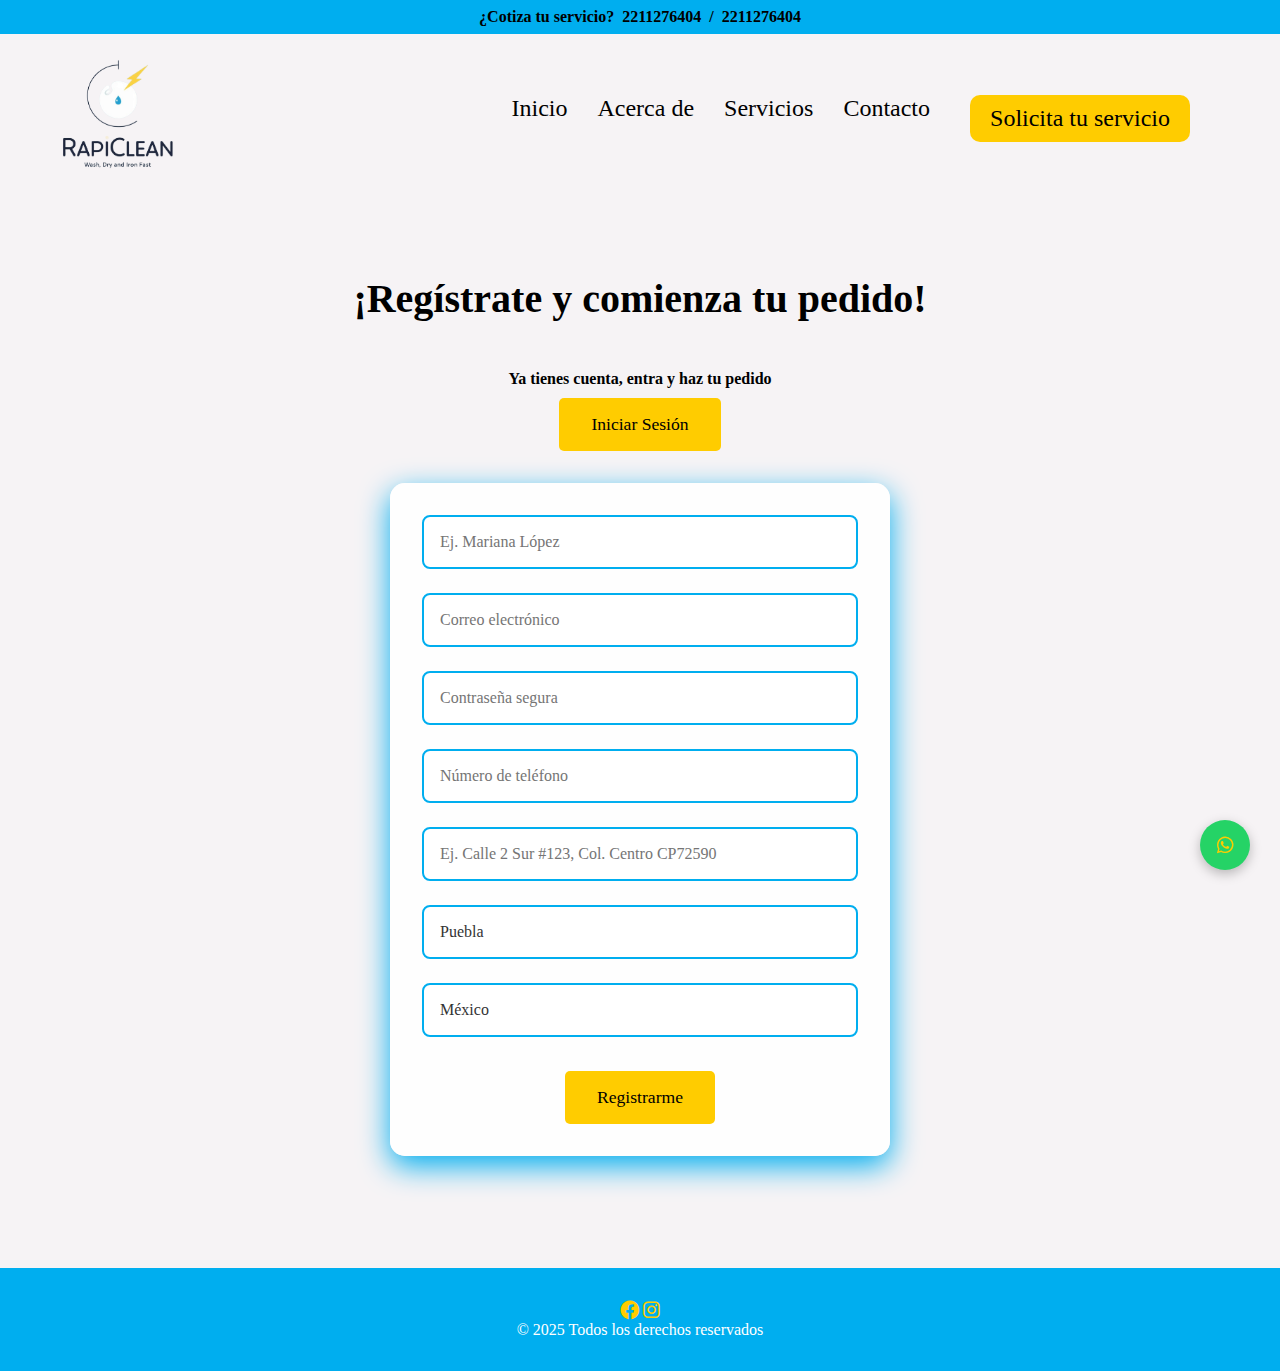
<file: registro.html>
<!DOCTYPE html>
<html lang="es">

<head>
    <meta charset="UTF-8" />
    <meta name="viewport" content="width=device-width, initial-scale=1.0" />
    <title>Registro de Cliente - RapiClean</title>
    <meta name="description"
        content="Lavandería RapiClean Puebla: servicio profesional de lavado, planchado, costura y tintorería. Recolección y entrega. Calidad garantizada.">
    <meta name="keywords"
        content="lavandería en Puebla, lavado de ropa, planchado profesional, tintorería, RapiClean, servicio a domicilio">
    <meta name="robots" content="index, follow">
    <meta name="author" content="RapiClean Puebla">
    <meta name="language" content="es">
    <meta name="theme-color" content="#00aeef">
    <link rel="shortcut icon" href="assets/img/logo-icon/logopequemas.png" type="image/x-icon">
    <link rel="stylesheet" href="https://cdnjs.cloudflare.com/ajax/libs/font-awesome/6.0.0/css/all.min.css">
    <link rel="stylesheet" href="assets/css/style.css">
    <script src="assets/js/SesionUser.js"></script>
</head>

<body>
    <!-- 0. header Top, Logo, Menú -->
    <header class="top">
        <div class="header-top">
            <div class="container">
                <p>
                    ¿Cotiza tu servicio?
                    <a href="tel:+522211276404">2211276404</a> /
                    <a href="tel:+522211276404">2211276404</a>
                </p>
            </div>
        </div>

        <div class="header-area">
            <div class="container">
                <div class="grid">
                    <div class="logo">
                        <a href="index.html"><img src="assets/img/logo-icon/logo.png" alt="Logo"></a>
                    </div>

                    <div class="main-menu">
                        <ul class="nav-list">
                            <li><a class="nav-link" href="index.html">Inicio</a></li>
                            <li><a class="nav-link" href="#about">Acerca de</a></li>
                            <li><a class="nav-link" href="catalogo.html">Servicios</a></li>
                            <li><a class="nav-link" href="#contacto">Contacto</a></li>
                            <li><a class="nav-link btn-primary" id="Registrarse" href="registro.html" style="
                                                                                                                border-radius: 10px;
                                                                                                                display: inline-block;
                                                                                                                white-space: nowrap;
                                                                                                                vertical-align: middle;
                                                                                                                padding: 10px 20px;
                                                                                                                margin-left: 10px;
                                                                                                            ">Solicita tu servicio</a>
                            </li>
                            <!-- <li><a class="nav-link btn btn-primary" id="CerrarSesion">Cerrar Sesión</a></li> -->
                            <li><a class="nav-link btn-primary" id="Perfil" href="perfil.html" style="
                                                                                                                border-radius: 10px;
                                                                                                                display: inline-block;
                                                                                                                white-space: nowrap;
                                                                                                                vertical-align: middle;
                                                                                                                padding: 10px 20px;
                                                                                                                margin-left: 10px;
                                                                                                            ">Perfil</a></li>
                        </ul>
                    </div>

                    <!-- Menú hamburguesa móvil -->
                    <div class="hamburger" onclick="toggleMenu()">
                        <span></span>
                        <span></span>
                        <span></span>
                    </div>
                </div>
            </div>
        </div>

        <!-- Menú móvil -->
        <div class="mobile-menu" id="mobileMenu">
            <div class="mobile-nav">
                <li><a class="nav-link" href="index.html">Inicio</a></li>
                <li><a class="nav-link" href="#about">Acerca de</a></li>
                <li><a class="nav-link" href="catalogo.html">Servicios</a></li>
                <li><a class="nav-link" href="#contacto">Contacto</a></li>
                <li><a class="nav-link btn-primary" id="Registrarse" href="registro.html" style="
                                                                                                                border-radius: 10px;
                                                                                                                display: inline-block;
                                                                                                                white-space: nowrap;
                                                                                                                vertical-align: middle;
                                                                                                                padding: 10px 20px;
                                                                                                                margin-left: 10px;
                                                                                                            ">Solicita tu servicio</a>
                            </li>
                <li><a class="nav-link btn-primary" id="Perfil" href="perfil.html" style="
                                                                                                                border-radius: 10px;
                                                                                                                display: inline-block;
                                                                                                                white-space: nowrap;
                                                                                                                vertical-align: middle;
                                                                                                                padding: 10px 20px;
                                                                                                                margin-left: 10px;
                                                                                                            ">Perfil</a></li>
            </div>
        </div>
    </header>

    <section class="final-cta">
        <div class="container">
            <h2 class="section-title">¡Regístrate y comienza tu pedido!</h2>
            <div style="text-align: center; margin-top: 10px;">
                <span>Ya tienes cuenta, entra y haz tu pedido</span> <br>
                <a href="login.html"><button id="login" class="btn btn-primary">Iniciar Sesión</button></a>
            </div>
            <form class="cta-form" id="registroClienteForm">
                <input type="text" name="Nombre" placeholder="Ej. Mariana López" required />
                <input type="email" name="Email" placeholder="Correo electrónico" required />
                <input type="password" name="Password" placeholder="Contraseña segura" required />
                <input type="text" name="Telefono" placeholder="Número de teléfono" />
                <input type="text" name="Direccion" placeholder="Ej. Calle 2 Sur #123, Col. Centro CP72590" />
                <input type="text" name="Ciudad" value="Puebla" />
                <input type="text" name="Pais"value="México"/>
                <!-- Opcionales ocultos o predefinidos -->
                <input type="hidden" name="Estado" value="Activo" />
                <input type="hidden" name="PuntosRecompensa" value="0" />
                <input type="hidden" name="UltimoAcceso" id="UltimoAcceso" />

                <button type="submit" class="btn btn-primary">Registrarme</button>
            </form>
            <p id="respuestaServidor" style="margin-top: 1rem; font-weight: bold;"></p>
        </div>
    </section>

    <script>
        // Asignar fechas
        function formatoMySQLDateTime(date) {
            const pad = n => n.toString().padStart(2, '0');
            return `${date.getFullYear()}-${pad(date.getMonth() + 1)}-${pad(date.getDate())} ${pad(date.getHours())}:${pad(date.getMinutes())}:${pad(date.getSeconds())}`;
        }

        const now = formatoMySQLDateTime(new Date());
        document.getElementById('UltimoAcceso').value = now;

        document.getElementById('UltimoAcceso').value = now;

        // Envío del formulario
        document.getElementById('registroClienteForm').addEventListener('submit', async function (e) {
            e.preventDefault();

            const formData = new FormData(this);
            const data = {};
            formData.forEach((value, key) => data[key] = value);

            const respuesta = await fetch('https://app.rapicleanpuebla.com/index.php?action=registrarCliente', {
                method: 'POST',
                headers: { 'Content-Type': 'application/json' },
                body: JSON.stringify(data)
            });

            const resultado = await respuesta.json();
            const mensaje = document.getElementById('respuestaServidor');

            if (resultado.message === "Cliente registrado.") {
                mensaje.textContent = "🎉 Registro exitoso. Ahora puedes realizar tu pedido.";
                mensaje.style.color = "green";
                // Opcional: redirigir
                setTimeout(() => {
                    window.location.href = "login.html"; // Redirigir a la página de inicio
                }, 2000);
            } else {
                mensaje.textContent = "❌ Error: " + (resultado.message || "no se pudo registrar.");
                mensaje.style.color = "red";
            }
        });
    </script>

    <!-- 9. Footer-->
    <footer>
        <div class="social-links">
            <a href="https://www.facebook.com/rapicleanpuebla"><i class="fab fa-facebook"></i></a>
            <a href="https://www.instagram.com/rapicleanpuebla/"><i class="fab fa-instagram"></i></a>
        </div>
        <p>© 2025 Todos los derechos reservados</p>
    </footer>

    <div class="float-buttons">
        <a href="#" class="back-to-top" title="Volver al inicio">
            <i class="fas fa-arrow-up"></i>
        </a>

        <a href="https://wa.me/5212211276404" class="whatsapp-btn" target="_blank" title="Contactar por WhatsApp">
            <i class="fab fa-whatsapp"></i>
        </a>
    </div>

    <script src="assets/js/PaginaWeb.js"></script>
</body>

</html>
</file>
<file: assets/css/style.css>
:root {
    --seccionSecundaria: rgba(192, 192, 192);
    --seccionPrimaria: rgba(0, 174, 239);
    --seccionTercera: #f6f3f5;
    --botones-color: rgba(255, 204, 0);
    --primary-color: rgb(0, 0, 0);
    --text-dark: rgb(0, 0, 0);
    --text-blanco: rgb(255, 255, 255);
    --size-text-menu: 1.5rem;


    --sizeHeroCarousel: 34px;
    --colorBtnCambioCarousel: rgba(0, 0, 0, 0.5);
    --sizeAboutContent: 23px;
}

* {
    margin: 0;
    padding: 0;
    box-sizing: border-box;
    font-family: 'Poppins', Roboto, Montserrat;
}

/* Estilos comunes */
.card {
    padding: 2rem;
    border-radius: 10px;
    box-shadow: 0 4px 6px var(--seccionPrimaria);
}

.card a {
    color: var(--text-dark);
    text-decoration: none;
}

.card a.btn {
    display: inline-block;
    width: auto;
    max-width: 100%;
}


.card-img {
    display: flex;
    justify-content: center;
    margin-bottom: 1rem;
}

.card-img img {
    width: 60%;
    justify-content: center;
}

.btn {
    padding: 1rem 2rem;
    border: none;
    border-radius: 5px;
    cursor: pointer;
    font-size: 1.1rem;
    transition: all 0.3s ease;
    margin-top: 10px;
    display: inline-block;
    /* 👈 Añade esta línea */
    white-space: nowrap;
    /* 👈 Opcional: evita salto de línea */
    overflow: hidden;
    /* 👈 Previene desbordamientos */
    text-overflow: ellipsis;
}

.btn:hover {
    background: var(--seccionPrimaria);
}

.btn-primary {
    background: var(--botones-color);
    color: var(--text-dark)
}

.section-title {
    text-align: center;
    font-size: 2.5rem;
    margin-bottom: 3rem;
}

/* Header superior */
.header-top {
    background: var(--seccionPrimaria);
    padding: 8px 0;
    color: var(--text-dark);
}

.header-top p {
    display: flex;
    justify-content: center;
    align-items: center;
    flex-wrap: wrap;
    /* Permite que los elementos se ajusten en caso de ser necesario */
    gap: 8px;
    /* Espacio entre los elementos */
    margin: 0;
    font-weight: bold;
}

.header-top a {
    color: var(--text-dark) !important;
    text-decoration: none;
    transition: color 0.3s ease;
}

.header-top a:hover {
    color: var(--text-blanco) !important;
}

/* Header superior */


/* Header principal */
.header-area {
    padding: 20px 0;
    background: var(--seccionTercera);
    position: relative;
}

.container {
    max-width: 1200px;
    margin: 0 auto;
    padding: 0 20px;
}

.grid {
    display: grid;
    grid-template-columns: 1fr 2fr;
    align-items: center;
}

.logo img {
    width: 30%;
}

/* Header principal */
/* Menú de navegación */
.main-menu {
    text-align: right;
}

.nav-list {
    list-style: none;
    display: flex;
    gap: 30px;
    justify-content: flex-end;
}

.nav-link {
    color: var(--text-dark);
    font-size: var(--size-text-menu);
    text-decoration: none;
    font-weight: 500;
    transition: color 0.3s ease;
}

.nav-link:hover {
    color: var(--seccionPrimaria) !important;
}

/* Menú de navegación */
/* Menú móvil */
.mobile-menu {
    display: none;
}

.hamburger {
    display: none;
    cursor: pointer;
    position: absolute;
    right: 20px;
    top: 20px;
}

.hamburger span {
    display: block;
    width: 25px;
    height: 3px;
    margin: 5px 0;
    background: var(--botones-color);
    transition: all 0.3s ease;
}

/* Menú móvil */


/* Hero Carrusel */
.hero-carousel {
    height: 100vh;
    position: relative;
    overflow: hidden;
    font-size: var(--sizeHeroCarousel);
}

.carousel-slide {
    position: absolute;
    width: 100%;
    height: 100%;
    opacity: 0;
    transition: opacity 1s ease-in-out;
    background-size: cover;
    background-position: center;
    display: flex;
    align-items: center;
    justify-content: center;
    color: white;
    text-align: center;
    z-index: 0;
}

.carousel-slide.active {
    opacity: 1;
    z-index: 1;
}

.carousel-content {
    background: rgba(0, 0, 0, 0.55);
    width: 100%;
    height: 100%;
    /* Ocupa el 100% del alto del slide */
    display: flex;
    flex-direction: column;
    align-items: center;
    justify-content: center;
    text-align: center;
    color: var(--text-blanco);
}

.benefits-grid {
    display: grid;
    grid-template-columns: repeat(3, 1fr);
    gap: 2rem;
    max-width: 1200px;
    margin: 2rem auto;
}

.carousel-control {
    position: absolute;
    top: 80%;
    transform: translateY(-50%);
    z-index: 2;
    background: var(--botones-color);
    border: none;
    color: var(--colorBtnCambioCarousel);
    padding: 1rem;
    cursor: pointer;
    border-radius: 50%;
    transition: all 0.3s ease;
    width: 40px;
    height: 40px;
    display: flex;
    align-items: center;
    justify-content: center;

    font-size: 20px;
    font-weight: bold;
}

.carousel-control:hover {
    background: var(--seccionPrimaria);
}

.carousel-control.prev {
    left: 2rem;
}

.carousel-control.next {
    right: 2rem;
}

/* Sección Beneficios */
.benefits-section {
    padding: 5rem 2rem;
    background: var(--seccionTercera);
}

/* Sección Acerca de */
.about-section {
    display: grid;
    grid-template-columns: 1fr 1fr;
    align-items: center;
    padding: 5rem 2rem;
    background: var(--seccionPrimaria);
    color: white;
}

.about-content {
    text-align: center;
    font-size: var(--sizeAboutContent);
}

ul {
    margin-top: 15px;
    list-style: none;
    /* 🔹 Quita los bullets */
    padding-left: 0;
    /* 🔹 Elimina indentación izquierda */
    text-align: left;
    /* 🔹 Alinea el texto a la derecha */
}

ul li {
    margin-bottom: 8px;
    /* 🔹 Espaciado entre líneas (opcional) */
}


/* Sección Servicios */
.services {
    gap: 2rem;
    padding: 5rem 2rem;
    background: var(--seccionTercera);
}

.services-grid {
    display: grid;
    grid-template-columns: repeat(3, 1fr);
    gap: 2rem;
    max-width: 1400px;
    margin: 0 auto;
}


/* Testimonios */
.testimonials-section {
    background: var(--seccionTercera);
    padding: 5rem 2rem;
}

.testimonial-carousel {
    display: grid;
    grid-template-columns: repeat(4, 1fr);
    gap: 2rem;
    max-width: 1400px;
    margin: 0 auto;
}

/* Ventajas */
.advantages-grid {
    padding: 5rem 2rem;
    background: var(--seccionTercera);
}

/* Formulario Final */
.final-cta {
    background: var(--seccionTercera);
    padding: 5rem 2rem;
    text-align: center;
    color: var(--text-dark);
    font-weight: bold;
}

.cta-form {
    max-width: 500px;
    margin: 2rem auto;
    padding: 2rem;
    background: rgba(255, 255, 255, 0.9);
    border-radius: 15px;
    box-shadow: 0 10px 30px var(--seccionPrimaria);
}

.cta-form input {
    width: 100%;
    padding: 1rem;
    margin-bottom: 1.5rem;
    border: 2px solid var(--seccionPrimaria);
    border-radius: 8px;
    font-size: 1rem;
    transition: all 0.3s ease;
    background: #ffffff;
    color: #333;
}

.cta-form textarea {
    width: 100%;
    padding: 1rem;
    margin-bottom: 1.5rem;
    border: 2px solid var(--seccionPrimaria);
    border-radius: 8px;
    font-size: 1rem;
    transition: all 0.3s ease;
    background: #ffffff;
    color: #333;
}

/* Contacto y FAQ */
.contact-section {
    padding: 5rem 2rem;
    background: var(--seccionTercera);
}

/* Estilos para FAQs */
.faq-grid {
    display: grid;
    grid-template-columns: repeat(auto-fit, minmax(300px, 1fr));
    gap: 1.5rem;
    margin-top: 2rem;
}

.faq-card {
    background: var(--text-light);
    padding: 1.5rem;
    border-radius: 10px;
    box-shadow: 0 3px 10px var(--seccionPrimaria);
    transition: transform 0.3s ease;
}

.faq-card:hover {
    transform: translateY(-5px);
}

.faq-card h4 {
    color: var(--primary-color);
    margin-bottom: 0.8rem;
    font-size: 1.1rem;
}

.faq-card p {
    color: var(--text-dark);
    margin-bottom: 1rem;
    line-height: 1.6;
}

.btn-small {
    padding: 0.6rem 1.2rem;
    font-size: 0.9rem;
    display: inline-block;
    margin-top: 0.5rem;
}

/* Estilos para información de contacto */
.contact-card {
    background: var(--text-light);
    padding: 2rem;
    border-radius: 10px;
    box-shadow: 0 3px 10px rgba(0, 0, 0, 0.1);
}

.contact-card p {
    margin: 1rem 0;
    display: flex;
    align-items: center;
    gap: 0.8rem;
}

.contact-social {
    margin-top: 1.5rem;
    display: flex;
    flex-direction: column;
    gap: 1rem;
}

.contact-social a {
    display: flex;
    align-items: center;
    gap: 0.8rem;
    color: var(--primary-color);
    text-decoration: none;
}

/* Iconos */
.fas,
.fab {
    font-size: 1.2rem;
    color: var(--botones-color);
}

footer {
    background: var(--seccionPrimaria);
    ;
    color: white;
    text-align: center;
    padding: 2rem;
}

footer a {
    color: var(--botones-color);
}

/* Estilos para los botones flotantes */
.float-buttons {
    position: fixed;
    bottom: 30px;
    right: 30px;
    display: flex;
    flex-direction: column;
    gap: 15px;
    z-index: 1000;
}

.whatsapp-btn,
.back-to-top {
    width: 50px;
    height: 50px;
    border-radius: 50%;
    display: flex;
    align-items: center;
    justify-content: center;
    font-size: 24px;
    box-shadow: 0 4px 12px rgba(0, 0, 0, 0.25);
    transition: all 0.3s ease;
    text-decoration: none;
}

.whatsapp-btn {
    background: #25D366;
    color: white;
    animation: pulse-whatsapp 2s infinite;
}

.back-to-top {
    background: var(--seccionPrimaria);
    color: white;
    opacity: 0;
    visibility: hidden;
    transform: translateY(20px);
    transition: opacity 0.3s, transform 0.3s;
}

.back-to-top.show {
    opacity: 1;
    visibility: visible;
    transform: translateY(0);
}

.whatsapp-btn:hover,
.back-to-top:hover {
    transform: scale(1.1);
    box-shadow: 0 6px 16px rgba(0, 0, 0, 0.3);
}

@keyframes pulse-whatsapp {
    0% {
        box-shadow: 0 0 0 0 rgba(37, 211, 102, 0.5);
    }

    70% {
        box-shadow: 0 0 0 15px rgba(37, 211, 102, 0);
    }

    100% {
        box-shadow: 0 0 0 0 rgba(37, 211, 102, 0);
    }
}

@media (max-width: 768px) {
    .float-buttons {
        bottom: 20px;
        right: 20px;
    }

    .whatsapp-btn,
    .back-to-top {
        width: 45px;
        height: 45px;
        font-size: 22px;
    }
}

/* Añade estas media queries al final de tu CSS */
@media (max-width: 768px) {
    .grid {
        grid-template-columns: 1fr;
        text-align: center;
    }

    .nav-list {
        display: none;
    }

    .hamburger {
        display: block;
    }

    .mobile-menu.active {
        display: block;
        position: fixed;
        top: 0;
        right: 0;
        width: 250px;
        height: 100vh;
        background: white;
        box-shadow: -2px 0 5px rgba(0, 0, 0, 0.1);
        padding: 20px;
        z-index: 1000;
    }

    .mobile-nav {
        list-style: none;
        margin-top: 50px;
    }

    .mobile-nav li {
        margin: 15px 0;
    }
}

@media (max-width: 1200px) {

    /* Ajustes generales */
    .section-title {
        font-size: 2rem;
    }

    .container {
        padding: 0 15px;
    }
}

@media (max-width: 992px) {

    /* Hero Section */
    .hero-carousel h1 {
        font-size: 2.5rem;
        line-height: 1.2;
    }

    .hero-carousel p {
        font-size: 1.1rem;
    }

    /* Testimonios */
    .testimonial-carousel {
        grid-template-columns: repeat(2, 1fr);
    }

    /* Ventajas */
    .advantages-grid {
        grid-template-columns: repeat(2, 1fr);
    }
}

@media (max-width: 768px) {

    /* Header */
    .logo img {
        max-width: 140px;
    }

    .header-top p {
        font-size: 0.9rem;
    }

    /* Hero Section */
    .hero-carousel {
        height: 70vh;
    }

    .hero-carousel h1 {
        font-size: 2rem;
        padding: 0 15px;
    }

    .carousel-control {
        width: 35px;
        height: 35px;
        padding: 0.8rem;
    }

    /* Secciones grid */
    .benefits-grid,
    .services-grid,
    .testimonial-carousel,
    .advantages-grid {
        grid-template-columns: 1fr;
        max-width: 600px;
    }

    /* Acerca de */
    .about-section {
        grid-template-columns: 1fr;
        padding: 3rem 1rem;
    }

    .about-image {
        order: 2;
        margin-top: 2rem;
    }

    /* Formulario */
    .final-cta .container {
        flex-direction: column;
    }

    /* FAQ */
    .faq-grid {
        grid-template-columns: 1fr;
    }

    /* Footer */
    .social-links {
        flex-wrap: wrap;
        gap: 1rem;
    }
}

@media (max-width: 576px) {

    /* Ajustes móviles pequeños */
    .section-title {
        font-size: 1.8rem;
        margin-bottom: 2rem;
    }

    .card {
        padding: 1.5rem;
    }

    .btn {
        padding: 0.8rem 1.5rem;
    }

    /* Header */
    .header-top a {
        display: block;
        margin: 5px 0;
    }

    /* Hero Section */
    .hero-carousel {
        height: 60vh;
    }

    .hero-carousel h1 {
        font-size: 1.5rem;
    }

    .hero-carousel p {
        font-size: 1rem;
    }

    /* Formulario */
    .cta-form input {
        width: 100%;
        margin-bottom: 1rem;
    }

    /* Mapa */
    iframe {
        height: 250px;
    }

    /* Footer */
    footer p {
        font-size: 0.9rem;
    }
}

/* Añade esto para mejorar la legibilidad en móviles */
@media (max-width: 400px) {
    html {
        font-size: 14px;
    }

    .card h3 {
        font-size: 1.2rem;
    }

    .faq-card h4 {
        font-size: 1rem;
    }
}


/* Permitir que el texto se ajuste en las celdas */
table.dataTable th,
table.dataTable td {
    white-space: normal !important;
    word-wrap: break-word;
    word-break: break-word;
    vertical-align: top;
}

/* Permitir redimensionamiento manual del encabezado */
table.dataTable th {
    resize: horizontal;
    /* overflow: auto; */
    min-width: 100px;
    max-width: 600px;
}

/* Forzar que las celdas se ajusten al contenedor si hay scroll */
.dataTables_wrapper,
.table-responsive {
    overflow-x: auto;
}



.cantidad-control {
    display: flex;
    gap: 8px;
    align-items: center;
    justify-content: center;
}

.cantidad-control input[type="number"] {
    width: 60px;
    height: 40px;
    font-size: 1.2rem;
    text-align: center;
    border-radius: 5px;
    border: 1px solid #ccc;
}

.btn-mas,
.btn-menos {
    width: 40px;
    height: 40px;
    font-size: 1.3rem;
    font-weight: bold;
    border: none;
    border-radius: 5px;
    color: white;
    cursor: pointer;
}

.btn-mas {
    background-color: #28a745;
    /* verde */
}

.btn-menos {
    background-color: #dc3545;
    /* rojo */
}

.btn-mas:hover {
    background-color: #218838;
}

.btn-menos:hover {
    background-color: #c82333;
}
</file>
